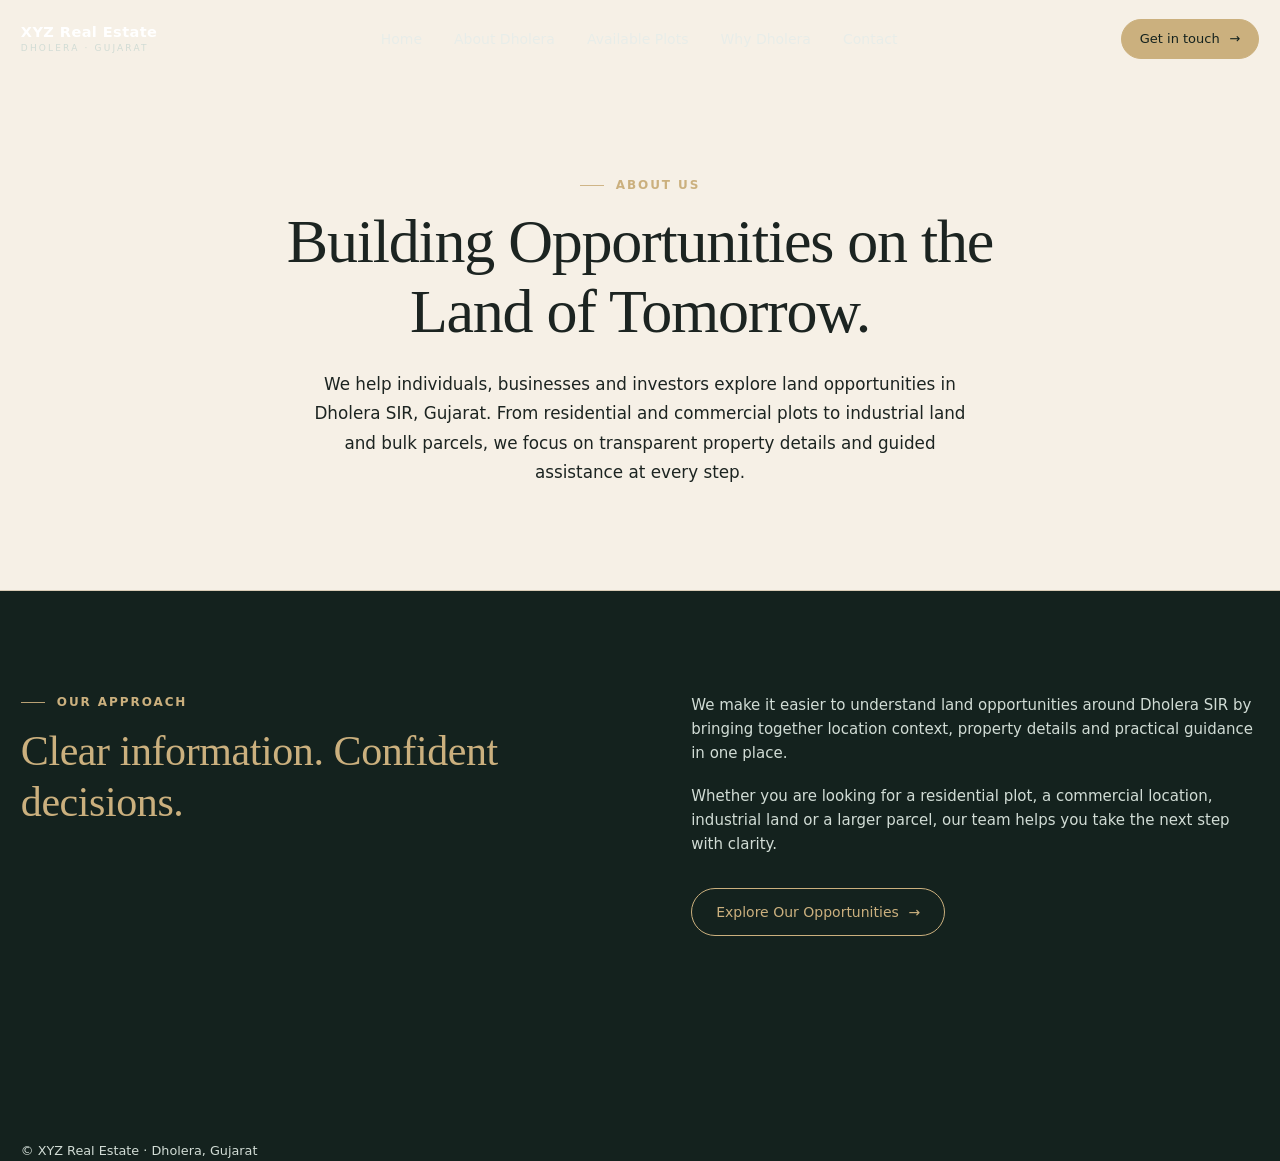
<file: about.html>
<!doctype html>
<html lang="en">

<head>
  <meta charset="utf-8" />
  <meta name="viewport" content="width=device-width, initial-scale=1" />
  <meta name="description"
    content="Learn about XYZ Real Estate and our approach to transparent land opportunities in Dholera SIR, Gujarat." />
  <title>About Us — XYZ Real Estate</title>
  <link rel="stylesheet" href="style.css" />
</head>

<body>
  <header class="site-header" id="siteHeader">
    <div class="container header-inner">
      <a class="brand" href="index.html#home" aria-label="XYZ Real Estate home">
        <span class="brand__text">
          <span class="brand__name">XYZ Real Estate</span>
          <span class="brand__tag">Dholera · Gujarat</span>
        </span>
      </a>

      <nav class="primary-nav" aria-label="Primary">
        <ul class="primary-nav__list">
          <li><a class="nav-link" href="index.html#home">Home</a></li>
          <li><a class="nav-link" href="about.html" aria-current="page">About Dholera</a></li>
          <li><a class="nav-link" href="index.html#expertise">Available Plots</a></li>
          <li><a class="nav-link" href="index.html#why-invest">Why Dholera</a></li>
          <li><a class="nav-link" href="index.html#contact">Contact</a></li>
        </ul>
      </nav>

      <div class="header-actions">
        <a class="btn btn--gold btn--sm" href="index.html#contact">
          <span>Get in touch</span>
          <span aria-hidden="true">→</span>
        </a>
      </div>
    </div>
  </header>

  <main id="main">
    <section class="section section--ivory about about-page-hero" aria-labelledby="aboutTitle">
      <div class="container about__container">
        <div class="about__content">
          <p class="eyebrow">About Us</p>
          <h1 class="display about__title" id="aboutTitle">Building Opportunities on the Land of Tomorrow.</h1>
          <p class="about__text">
            We help individuals, businesses and investors explore land opportunities in Dholera SIR, Gujarat. From
            residential and commercial plots to industrial land and bulk parcels, we focus on transparent property
            details and guided assistance at every step.
          </p>
        </div>
      </div>
    </section>

    <section class="section section--navy about-page-details" aria-labelledby="approachTitle">
      <div class="container about-page-details__grid">
        <div>
          <p class="eyebrow">Our Approach</p>
          <h2 class="display" id="approachTitle">Clear information. Confident decisions.</h2>
        </div>
        <div class="about-page-details__copy">
          <p>
            We make it easier to understand land opportunities around Dholera SIR by bringing together location
            context, property details and practical guidance in one place.
          </p>
          <p>
            Whether you are looking for a residential plot, a commercial location, industrial land or a larger parcel,
            our team helps you take the next step with clarity.
          </p>
          <a class="btn btn--ghost" href="index.html#expertise">
            <span>Explore Our Opportunities</span>
            <span aria-hidden="true">→</span>
          </a>
        </div>
      </div>
    </section>
  </main>

  <footer class="site-footer about-page-footer">
    <div class="container">
      <p>© XYZ Real Estate · Dholera, Gujarat</p>
    </div>
  </footer>
</body>

</html>
</file>
<file: style.css>
/* ============================================================
   XYZ REAL ESTATE — DHOLERA
   style.css
   Design system: deep navy · champagne gold · warm ivory
   Type: Manrope (body/UI) + Cormorant Garamond (display)
   ============================================================ */

/* ---------- 1. TOKENS & DESIGN SYSTEM ---------- */
:root {
  /* Global Color System */
  --c-dark-bg: #14221E;
  /* Deep forest slate green (Hero, Story, Dark sections) */
  --c-light-bg: #F6F0E6;
  /* Warm soft cream/beige (Contact, Stat Cards, Light sections) */
  --c-gold: #CBB07E;
  /* Warm muted sand gold (Accent Gold / Primary CTA) */
  --c-gold-soft: #DAC296;
  /* Slightly lighter gold for hover/accents */
  --c-gold-deep: #B3955F;
  /* Deeper tone for active borders */

  --c-white: #FFFFFF;
  /* White text on dark sections */
  --c-text-dark-sec: #D1DCD5;
  /* Soft secondary text on dark sections */
  --c-text-light: #1C2421;
  /* Dark text on light sections */
  --c-muted: #8E8A83;
  /* Muted/Placeholder text */
  --c-border: #D8CBB6;
  /* Borders & Underlines */
  --c-nav-link: #E8EDE9;
  /* Navbar links */
  --c-error: #B4543A;

  /* Aliases for section utilities & legacy classes */
  --c-navy-950: #14221E;
  --c-navy-900: #14221E;
  --c-navy-800: #182B26;
  --c-navy-700: #203630;
  --c-ivory: #F6F0E6;
  --c-ivory-soft: #F6F0E6;
  --c-stone: #EFE9DE;
  --c-card: #F6F0E6;
  --c-ink: #1C2421;
  --c-muted-light: #D1DCD5;

  /* Hairlines & borders */
  --hairline: #D8CBB6;
  --hairline-soft: rgba(216, 203, 182, 0.6);
  --hairline-light: rgba(209, 220, 213, 0.25);

  /* Typography Setup */
  --font-body: "Inter", "Plus Jakarta Sans", system-ui, -apple-system, sans-serif;
  --font-display: "Cormorant Garamond", "Playfair Display", Georgia, serif;

  /* Geometry */
  --header-h: 78px;
  --header-h-scrolled: 62px;
  --radius: 9999px;
  --radius-card: 12px;
  --shadow-card: 0 20px 40px -20px rgba(20, 34, 30, 0.12);
  --ease-out: cubic-bezier(0.22, 0.61, 0.21, 1);

  /* Motion */
  --dur: 0.6s;
}

/* ---------- 2. RESET / BASE ---------- */
*,
*::before,
*::after {
  box-sizing: border-box;
  margin: 0;
  padding: 0;
}

html {
  scroll-behavior: smooth;
  scroll-padding-top: calc(var(--header-h) + 18px);
  -webkit-text-size-adjust: 100%;
}

body {
  font-family: var(--font-body);
  font-size: 15px;
  line-height: 1.6;
  font-weight: 400;
  color: var(--c-text-light);
  background: var(--c-light-bg);
  overflow-x: clip;
  -webkit-font-smoothing: antialiased;
}

img {
  max-width: 100%;
  display: block;
}

ul,
ol {
  list-style: none;
}

a {
  color: inherit;
  text-decoration: none;
}

button {
  font: inherit;
  color: inherit;
  background: none;
  border: 0;
  cursor: pointer;
}

input,
select,
textarea {
  font: inherit;
  color: inherit;
}

::selection {
  background: var(--c-gold);
  color: var(--c-navy-950);
}

:focus-visible {
  outline: 2px solid var(--c-gold);
  outline-offset: 3px;
  border-radius: 2px;
}

/* slim, on-brand scrollbar (WebKit) */
::-webkit-scrollbar {
  width: 10px;
}

::-webkit-scrollbar-track {
  background: var(--c-navy-950);
}

::-webkit-scrollbar-thumb {
  background: #2A3A55;
  border-radius: 5px;
}

::-webkit-scrollbar-thumb:hover {
  background: var(--c-gold-deep);
}

/* ---------- 3. UTILITIES ---------- */
.container {
  width: min(100% - 2.6rem, 1280px);
  max-width: 1280px;
  margin-inline: auto;
}

@media (min-width: 1440px) {
  .container {
    width: min(100% - 3rem, 1280px);
    max-width: 1280px;
  }
}

.section {
  padding-block: clamp(4.5rem, 8vw, 7rem);
}

.section--ivory,
.section--ivorysoft,
.section--stone {
  background: var(--c-light-bg);
  color: var(--c-text-light);
  border-bottom: 1px solid var(--c-border);
}

.section--navy {
  background: var(--c-dark-bg);
  color: var(--c-white);
}

.display {
  font-family: var(--font-display);
  font-weight: 500;
  font-size: clamp(36px, 4vw, 42px);
  line-height: 1.2;
  letter-spacing: -0.01em;
  color: var(--c-text-light);
}

.section--navy .display,
/* .why .display */
.slider-section .display,
.site-footer .display {
  color: var(--c-gold);
}

.eyebrow {
  font-family: var(--font-body);
  font-size: 12px;
  font-weight: 600;
  letter-spacing: 0.16em;
  text-transform: uppercase;
  color: var(--c-gold);
  margin-bottom: 0.85rem;
}

.eyebrow::before {
  content: "";
  display: inline-block;
  width: 24px;
  height: 1px;
  background: var(--c-gold);
  vertical-align: middle;
  margin-right: 0.75rem;
  opacity: 0.9;
}

.eyebrow--light {
  color: var(--c-gold);
}

.icon {
  width: 18px;
  height: 18px;
  fill: none;
  stroke: currentColor;
  stroke-width: 1.6;
  stroke-linecap: round;
  stroke-linejoin: round;
  flex: none;
}

.skip-link {
  position: absolute;
  left: 1rem;
  top: -4rem;
  z-index: 200;
  background: var(--c-navy-900);
  color: var(--c-ivory);
  padding: 0.7rem 1.2rem;
  font-size: 13px;
  font-weight: 700;
  border: 1px solid var(--c-gold);
  transition: top 0.3s ease;
}

.skip-link:focus {
  top: 0.8rem;
}

/* ---------- 4. BUTTONS (PILL LUXURY SYSTEM) ---------- */
.btn {
  display: inline-flex;
  align-items: center;
  justify-content: center;
  gap: 0.6rem;
  min-height: 44px;
  padding: 12px 24px;
  font-family: var(--font-body);
  font-size: 14px;
  font-weight: 500;
  letter-spacing: normal;
  text-transform: none;
  border-radius: 9999px;
  border: 1px solid transparent;
  transition: transform 0.25s var(--ease-out), background 0.25s ease, color 0.25s ease, border-color 0.25s ease, box-shadow 0.25s ease, gap 0.25s ease;
  white-space: nowrap;
  text-decoration: none;
  cursor: pointer;
}

.btn:active {
  transform: translateY(1px) scale(0.99);
}

.btn .icon {
  width: 15px;
  height: 15px;
  transition: transform 0.25s var(--ease-out);
  color: inherit;
}

.btn:hover .icon {
  transform: translateX(3px);
}

/* Filled Gold/Tan Pill (Primary Filled Buttons) */
.btn--gold {
  background: #CBB07E;
  color: #14221E;
  border: 1px solid #CBB07E;
  border-radius: 9999px;
  font-family: var(--font-body);
  font-size: 14px;
  font-weight: 500;
  padding: 12px 24px;
}

.btn--gold:hover {
  background: #DAC296;
  border-color: #DAC296;
  color: #14221E;
  transform: translateY(-2px);
  box-shadow: 0 10px 24px -8px rgba(203, 176, 126, 0.45);
  gap: 0.85rem;
}

/* Outlined Pill on Dark (Secondary Outline Buttons: gold text with gold border) */
.btn--ghost {
  border: 1px solid var(--c-gold);
  border-color: var(--c-gold);
  color: var(--c-gold);
  background: transparent;
  border-radius: 9999px;
  font-family: var(--font-body);
  font-size: 14px;
  font-weight: 500;
  padding: 12px 24px;
}

.btn--ghost .icon {
  color: var(--c-gold);
}

.btn--ghost:hover {
  border-color: var(--c-gold);
  color: var(--c-dark-bg);
  background: var(--c-gold);
  transform: translateY(-2px);
  gap: 0.85rem;
}

.btn--ghost:hover .icon {
  color: var(--c-dark-bg);
}

/* Outlined Pill on Light (dark text with dark border) */
.btn--outline-navy {
  border: 1px solid var(--c-text-light);
  border-color: var(--c-text-light);
  color: var(--c-text-light);
  background: transparent;
  border-radius: 9999px;
  font-family: var(--font-body);
  font-size: 14px;
  font-weight: 500;
  padding: 12px 24px;
}

.btn--outline-navy .icon {
  color: var(--c-text-light);
}

.btn--outline-navy:hover {
  background: var(--c-text-light);
  color: #FFFFFF;
  border-color: var(--c-text-light);
  transform: translateY(-2px);
  gap: 0.85rem;
}

.btn--outline-navy:hover .icon {
  color: #FFFFFF;
}

/* Strict Matching: Any outline button's border strictly matches its text color */
.btn--ghost,
.btn--outline-navy,
.btn[class*="--outline"],
.btn[class*="--ghost"] {
  border-color: currentColor;
}

.btn--navy {
  background: #14221E;
  color: #FFFFFF;
  border: 1px solid #14221E;
  border-radius: 9999px;
  font-family: var(--font-body);
  font-size: 14px;
  font-weight: 500;
  padding: 12px 24px;
}

.btn--navy:hover {
  background: #1C2421;
  color: #FFFFFF;
  border-color: #1C2421;
  transform: translateY(-2px);
  box-shadow: 0 10px 24px -8px rgba(20, 34, 30, 0.4);
  gap: 0.85rem;
}

.btn--sm {
  min-height: 40px;
  padding: 9px 18px;
  font-size: 13px;
}

@media (max-width: 399px) {
  .brand__text {
    display: none;
  }

  .brand {
    gap: 0;
  }
}

.link-arrow {
  display: inline-flex;
  align-items: center;
  gap: 0.5rem;
  font-family: var(--font-body);
  font-size: 13.5px;
  font-weight: 500;
  letter-spacing: normal;
  text-transform: none;
  color: #1C2421;
  padding: 8px 18px;
  min-height: 38px;
  border-radius: 9999px;
  border: 1px solid #D8CBB6;
  background: transparent;
  transition: all 0.25s var(--ease-out);
  cursor: pointer;
}

.link-arrow .icon {
  width: 14px;
  height: 14px;
  transition: transform 0.25s var(--ease-out);
  color: inherit;
}

.link-arrow:hover {
  background: #1C2421;
  color: #FFFFFF;
  border-color: #1C2421;
  transform: translateY(-2px);
  gap: 0.75rem;
}

.link-arrow:hover .icon {
  transform: translateX(3px);
  color: #FFFFFF;
}

/* ---------- 5. HEADER ---------- */
.site-header {
  position: fixed;
  inset: 0 0 auto 0;
  z-index: 100;
  transition: background 0.4s ease, box-shadow 0.4s ease, border-color 0.4s ease;
  border-bottom: 1px solid transparent;
}

.site-header.is-scrolled {
  background: rgba(20, 34, 30, 0.96);
  -webkit-backdrop-filter: blur(10px);
  backdrop-filter: blur(10px);
  border-bottom-color: rgba(216, 203, 182, 0.25);
  box-shadow: 0 14px 34px -22px rgba(0, 0, 0, 0.65);
}

.header-inner {
  display: flex;
  align-items: center;
  justify-content: space-between;
  gap: 1.2rem;
  height: var(--header-h);
  transition: height 0.35s ease;
}

.site-header.is-scrolled .header-inner {
  height: var(--header-h-scrolled);
}

/* brand */
.brand {
  display: inline-flex;
  align-items: center;
  gap: 0.7rem;
}

.brand__text {
  display: flex;
  flex-direction: column;
  line-height: 1.15;
}

.brand__name {
  font-family: var(--font-body);
  font-size: 14.5px;
  font-weight: 600;
  letter-spacing: 0.03em;
  color: #FFFFFF;
}

.brand__tag {
  font-family: var(--font-body);
  font-size: 9px;
  font-weight: 500;
  letter-spacing: 0.24em;
  text-transform: uppercase;
  color: var(--c-text-dark-sec);
  margin-top: 2px;
}

/* desktop nav */
.primary-nav {
  display: none;
}

@media (min-width: 1024px) {
  .primary-nav {
    display: block;
  }
}

.primary-nav__list {
  display: flex;
  align-items: center;
  gap: 2rem;
}

.nav-link {
  position: relative;
  font-family: var(--font-body);
  font-size: 14px;
  font-weight: 400;
  letter-spacing: normal;
  color: var(--c-nav-link);
  padding: 0.5rem 0;
  transition: color 0.25s ease;
}

.nav-link::after {
  content: "";
  position: absolute;
  left: 0;
  right: 0;
  bottom: 0;
  height: 1px;
  background: var(--c-gold);
  transform: scaleX(0);
  transform-origin: left;
  transition: transform 0.35s var(--ease-out);
}

.nav-link:hover {
  color: var(--c-gold);
}

.nav-link:hover::after {
  transform: scaleX(1);
}

/* ---------- NAVIGATION DROPDOWN (MORE SUBMENU) ---------- */
.nav-item--dropdown {
  position: relative;
}

.nav-link--dropdown {
  display: inline-flex;
  align-items: center;
  gap: 0.38rem;
  background: transparent;
  border: none;
  cursor: pointer;
  padding: 0.5rem 0;
  font-family: var(--font-body);
  font-size: 14px;
  font-weight: 400;
  letter-spacing: normal;
  color: var(--c-nav-link);
  transition: color 0.25s ease;
}

.nav-link--dropdown:hover,
.nav-item--dropdown.is-open .nav-link--dropdown {
  color: var(--c-gold);
}

.dropdown-chevron {
  transition: transform 0.28s cubic-bezier(0.25, 1, 0.5, 1);
  color: currentColor;
}

.nav-item--dropdown.is-open .dropdown-chevron {
  transform: rotate(180deg);
}

/* Dropdown Menu Floating Card */
.nav-dropdown {
  position: absolute;
  top: calc(100% + 14px);
  left: 50%;
  transform: translateX(-50%) translateY(8px) scale(0.97);
  width: 290px;
  background: rgba(20, 34, 30, 0.96);
  backdrop-filter: blur(24px);
  -webkit-backdrop-filter: blur(24px);
  border: 1px solid rgba(216, 203, 182, 0.24);
  border-radius: 14px;
  padding: 0.55rem;
  box-shadow: 0 20px 45px -12px rgba(0, 0, 0, 0.5), 0 0 0 1px rgba(203, 176, 126, 0.12);
  opacity: 0;
  visibility: hidden;
  pointer-events: none;
  transition: opacity 0.24s ease, transform 0.26s cubic-bezier(0.22, 0.61, 0.21, 1), visibility 0.24s;
  z-index: 100;
}

/* Little pointer arrow / notch */
.nav-dropdown::before {
  content: "";
  position: absolute;
  top: -6px;
  left: 50%;
  transform: translateX(-50%) rotate(45deg);
  width: 11px;
  height: 11px;
  background: rgba(20, 34, 30, 0.96);
  border-top: 1px solid rgba(216, 203, 182, 0.24);
  border-left: 1px solid rgba(216, 203, 182, 0.24);
}

.nav-item--dropdown.is-open .nav-dropdown {
  opacity: 1;
  visibility: visible;
  pointer-events: auto;
  transform: translateX(-50%) translateY(0) scale(1);
}

.nav-dropdown__list {
  display: flex;
  flex-direction: column;
  gap: 0.2rem;
  margin: 0;
  padding: 0;
  list-style: none;
}

.nav-dropdown__link {
  display: flex;
  align-items: center;
  gap: 0.85rem;
  padding: 0.7rem 0.85rem;
  border-radius: 10px;
  text-decoration: none;
  transition: background-color 0.2s ease, transform 0.18s ease;
}

.nav-dropdown__icon {
  display: grid;
  place-items: center;
  width: 34px;
  height: 34px;
  min-width: 34px;
  border-radius: 8px;
  background: rgba(203, 176, 126, 0.1);
  border: 1px solid rgba(203, 176, 126, 0.22);
  color: var(--c-gold);
  transition: background-color 0.2s ease, color 0.2s ease, border-color 0.2s ease;
}

.nav-dropdown__text {
  display: flex;
  flex-direction: column;
  line-height: 1.25;
}

.nav-dropdown__title {
  font-family: var(--font-body);
  font-size: 13.5px;
  font-weight: 600;
  color: #FFFFFF;
  transition: color 0.2s ease;
}

.nav-dropdown__sub {
  font-family: var(--font-body);
  font-size: 11px;
  color: var(--c-text-dark-sec);
  margin-top: 2px;
}

.nav-dropdown__link:hover {
  background: rgba(203, 176, 126, 0.12);
}

.nav-dropdown__link:hover .nav-dropdown__title {
  color: var(--c-gold);
}

.nav-dropdown__link:hover .nav-dropdown__icon {
  background: var(--c-gold);
  border-color: var(--c-gold);
  color: var(--c-dark-bg);
}

.header-actions {
  display: flex;
  align-items: center;
  gap: 0.7rem;
}

@media (max-width: 559px) {
  .header-actions .btn {
    min-height: 38px;
    padding: 7px 16px;
    font-size: 13px;
    gap: 0.45rem;
  }
}

@media (max-width: 379px) {
  .header-actions .btn {
    padding: 6px 12px;
    font-size: 12px;
    gap: 0.35rem;
  }
}

/* hamburger */
.menu-toggle {
  position: relative;
  display: grid;
  place-items: center;
  width: 46px;
  height: 46px;
  color: var(--c-ivory);
  border-radius: 2px;
}

.menu-toggle .icon {
  position: absolute;
  transition: opacity 0.3s ease, transform 0.35s var(--ease-out);
}

.menu-toggle .icon-close {
  opacity: 0;
  transform: rotate(-90deg);
}

.site-header.is-open .menu-toggle .icon-menu {
  opacity: 0;
  transform: rotate(90deg);
}

.site-header.is-open .menu-toggle .icon-close {
  opacity: 1;
  transform: rotate(0);
}

@media (min-width: 1024px) {
  .menu-toggle {
    display: none;
  }
}

/* mobile menu */
.mobile-menu {
  position: fixed;
  inset: 0;
  z-index: 90;
  background: var(--c-dark-bg);
  display: flex;
  flex-direction: column;
  justify-content: flex-end;
  padding: calc(var(--header-h) + 2rem) 1.6rem calc(2rem + env(safe-area-inset-bottom));
  transform: translateY(-102%);
  visibility: hidden;
  transition: transform 0.55s var(--ease-out), visibility 0s linear 0.55s;
}

.site-header.is-open+.mobile-menu,
.site-header.is-open .mobile-menu {
  transform: translateY(0);
  visibility: visible;
  transition: transform 0.55s var(--ease-out);
}

/* mobile-menu lives inside header — keep it overlaying the page */
.site-header {
  position: fixed;
}

.mobile-menu {
  position: absolute;
  top: 100%;
  left: 0;
  right: 0;
  bottom: auto;
  height: calc(100vh - var(--header-h));
  height: calc(100dvh - var(--header-h));
  background: var(--c-dark-bg);
}

.mobile-menu__list {
  display: flex;
  flex-direction: column;
}

.mobile-menu__link {
  display: flex;
  align-items: center;
  justify-content: space-between;
  font-family: var(--font-display);
  font-size: clamp(1.7rem, 7vw, 2.2rem);
  font-weight: 500;
  color: #FFFFFF;
  padding: 0.95rem 0;
  border-bottom: 1px solid rgba(216, 203, 182, 0.25);
  opacity: 0;
  transform: translateY(14px);
  transition: opacity 0.4s ease, transform 0.45s var(--ease-out), color 0.25s ease;
}

.mobile-menu__link::after {
  content: "→";
  font-family: var(--font-body);
  font-size: 1rem;
  color: var(--c-gold);
  opacity: 0;
  transition: opacity 0.25s ease;
}

.site-header.is-open .mobile-menu__link {
  opacity: 1;
  transform: translateY(0);
}

.site-header.is-open .mobile-menu__list li:nth-child(1) .mobile-menu__link {
  transition-delay: 0.12s;
}

.site-header.is-open .mobile-menu__list li:nth-child(2) .mobile-menu__link {
  transition-delay: 0.18s;
}

.site-header.is-open .mobile-menu__list li:nth-child(3) .mobile-menu__link {
  transition-delay: 0.24s;
}

.site-header.is-open .mobile-menu__list li:nth-child(4) .mobile-menu__link {
  transition-delay: 0.30s;
}

.site-header.is-open .mobile-menu__list li:nth-child(5) .mobile-menu__link {
  transition-delay: 0.36s;
}

.mobile-menu__link:active {
  color: var(--c-gold);
}

.mobile-menu__sub-toggle {
  width: 100%;
  cursor: pointer;
  background: transparent;
  border: none;
  text-align: left;
}

.mobile-menu__sub-toggle::after {
  display: none !important;
}

.mobile-chevron {
  transition: transform 0.3s ease;
  color: var(--c-gold);
}

.mobile-menu__item--has-sub.is-open .mobile-chevron {
  transform: rotate(180deg);
}

.mobile-submenu {
  display: grid;
  grid-template-rows: 0fr;
  transition: grid-template-rows 0.32s cubic-bezier(0.25, 1, 0.5, 1);
  overflow: hidden;
}

.mobile-menu__item--has-sub.is-open .mobile-submenu {
  grid-template-rows: 1fr;
}

.mobile-submenu__list {
  overflow: hidden;
  display: flex;
  flex-direction: column;
  padding: 0.6rem 0 0.8rem 1rem;
  gap: 0.85rem;
}

.mobile-submenu__link {
  font-family: var(--font-body);
  font-size: 1.15rem;
  font-weight: 500;
  color: var(--c-text-dark-sec);
  transition: color 0.2s ease;
}

.mobile-submenu__link:hover {
  color: var(--c-gold);
}

.mobile-menu__foot {
  margin-top: auto;
  padding-top: 2rem;
  display: flex;
  flex-direction: column;
  gap: 1.1rem;
}

.mobile-menu__foot .btn {
  width: 100%;
}

.mobile-menu__contact {
  display: flex;
  flex-wrap: wrap;
  gap: 0.6rem 1.6rem;
}

.mobile-menu__contact a {
  display: inline-flex;
  align-items: center;
  gap: 0.5rem;
  font-family: var(--font-body);
  font-size: 13.5px;
  font-weight: 500;
  color: var(--c-text-dark-sec);
  padding: 0.5rem 0;
  min-height: 44px;
}

.mobile-menu__contact a:hover {
  color: var(--c-gold);
}

@media (min-width: 1024px) {
  .mobile-menu {
    display: none;
  }
}

body.menu-open {
  overflow: hidden;
}

/* ---------- 6. HERO ---------- */
.hero {
  position: relative;
  min-height: 620px;
  min-height: max(620px, 100svh);
  display: flex;
  flex-direction: column;
  justify-content: flex-end;
  color: #FFFFFF;
  background: var(--c-dark-bg);
  overflow: clip;
}

.hero__media {
  position: absolute;
  inset: 0;
  z-index: 0;
  overflow: hidden;
  transform: scale(1.07);
  will-change: transform;
}

.hero__slide {
  position: absolute;
  inset: 0;
  opacity: 0;
  visibility: hidden;
  transform: scale(1.05);
  transition: opacity 1.1s cubic-bezier(0.4, 0, 0.2, 1), transform 3.6s cubic-bezier(0.25, 1, 0.5, 1), visibility 1.1s;
  z-index: 0;
  will-change: opacity, transform;
}

.hero__slide.is-active {
  opacity: 1;
  visibility: visible;
  transform: scale(1);
  z-index: 1;
}

.hero__slide .hero__img {
  width: 100%;
  height: 100%;
  object-fit: cover;
  object-position: 50% 42%;
  display: block;
}

.hero__overlay {
  position: absolute;
  inset: 0;
  z-index: 2;
  pointer-events: none;
  background:
    linear-gradient(to top,
      rgba(20, 34, 30, 0.82) 0%,
      rgba(20, 34, 30, 0.38) 35%,
      rgba(20, 34, 30, 0.10) 50%,
      rgba(20, 34, 30, 0.32) 85%),
    linear-gradient(100deg,
      rgba(20, 34, 30, 0.75) 0%,
      rgba(20, 34, 30, 0.48) 45%,
      rgba(20, 34, 30, 0.20) 60%,
      rgba(20, 34, 30, 0.12) 80%);
}

.hero__inner {
  position: relative;
  z-index: 2;
  display: flex;
  flex-direction: column;
  align-items: flex-start;
  padding-top: calc(var(--header-h) + 5vh);
  padding-bottom: clamp(5.5rem, 12vh, 7.5rem);
}

.hero .hero__title,
.hero__title {
  font-family: var(--font-display);
  font-weight: 500;
  font-size: clamp(48px, 6vw, 76px);
  line-height: 1.1;
  letter-spacing: -0.015em;
  color: #FFFFFF;
}

.hero__title .split-line--accent {
  font-style: italic;
  color: var(--c-gold);
}

.hero__lede {
  margin-top: 1.4rem;
  max-width: 35rem;
  font-family: var(--font-body);
  font-size: 16px;
  font-weight: 400;
  line-height: 1.6;
  color: var(--c-text-dark-sec);
}

.hero__ctas {
  margin-top: 2.1rem;
  display: flex;
  flex-wrap: wrap;
  gap: 0.9rem;
}

.hero__ctas .btn {
  flex: 0 1 auto;
}

@media (max-width: 430px) {
  .hero__ctas {
    flex-direction: column;
    align-items: stretch;
  }

  .hero__ctas .btn {
    width: 100%;
  }
}

.hero__index {
  margin-top: clamp(2.2rem, 6vh, 3.4rem);
  padding-top: 1.3rem;
  border-top: 1px solid rgba(216, 203, 182, 0.25);
  display: flex;
  flex-wrap: wrap;
  gap: 0.7rem 2.2rem;
  width: 100%;
}

.hero__index-link {
  font-family: var(--font-body);
  font-size: 12px;
  font-weight: 500;
  letter-spacing: 0.12em;
  text-transform: uppercase;
  color: var(--c-text-dark-sec);
  padding: 0.55rem 0;
  min-height: 44px;
  display: inline-flex;
  align-items: center;
  transition: color 0.25s ease;
}

.hero__index-num {
  font-family: var(--font-display);
  font-style: italic;
  font-size: 14px;
  letter-spacing: 0.05em;
  color: var(--c-gold);
  margin-right: 0.55rem;
}

.hero__index-link:hover {
  color: #FFFFFF;
}

.hero__foot {
  position: absolute;
  z-index: 2;
  left: 0;
  right: 0;
  bottom: calc(1.2rem + env(safe-area-inset-bottom));
  display: flex;
  align-items: flex-end;
  justify-content: space-between;
  gap: 1rem;
}

.scroll-cue {
  display: flex;
  flex-direction: column;
  align-items: center;
  gap: 0.6rem;
}

.scroll-cue__label {
  font-size: 9.5px;
  font-weight: 700;
  letter-spacing: 0.34em;
  text-transform: uppercase;
  color: rgba(247, 243, 234, 0.55);
}

.scroll-cue__line {
  position: relative;
  width: 1px;
  height: 46px;
  background: rgba(247, 243, 234, 0.22);
  overflow: hidden;
}

.scroll-cue__dot {
  position: absolute;
  left: -1px;
  top: 0;
  width: 3px;
  height: 12px;
  background: var(--c-gold);
  animation: cueDrop 2.3s var(--ease-out) infinite;
}

@keyframes cueDrop {
  0% {
    transform: translateY(-14px);
    opacity: 0;
  }

  30% {
    opacity: 1;
  }

  100% {
    transform: translateY(50px);
    opacity: 0;
  }
}

/* ---------- 7. LINE-MASK SPLIT (hero headline) ---------- */
.split-line {
  display: block;
  overflow: hidden;
  padding-bottom: 0.12em;
  margin-bottom: -0.12em;
}

.js .split-line .s-w {
  display: inline-block;
  overflow: hidden;
  vertical-align: bottom;
}

.js .split-line .s-i {
  display: inline-block;
  transform: translateY(118%);
  transition: transform 0.95s var(--ease-out);
  transition-delay: calc(var(--i, 0) * 50ms + var(--line, 0) * 120ms);
}

.js .hero__title.is-in .s-i {
  transform: translateY(0);
}

/* ---------- 8. TICKER ---------- */
.ticker {
  background: var(--c-light-bg);
  border-top: 1px solid var(--c-border);
  border-bottom: 1px solid var(--c-border);
  overflow: hidden;
  padding: 0.85rem 0;
}

.ticker__track {
  display: flex;
  width: max-content;
  animation: tickerMove 38s linear infinite;
}

.ticker:hover .ticker__track {
  animation-play-state: paused;
}

.ticker__group {
  display: flex;
  align-items: center;
  gap: 2.6rem;
  padding-right: 2.6rem;
}

.ticker__item {
  font-family: var(--font-body);
  font-size: 11.5px;
  font-weight: 600;
  letter-spacing: 0.22em;
  text-transform: uppercase;
  color: var(--c-text-light);
  white-space: nowrap;
}

.ticker__dot {
  color: var(--c-gold);
  font-size: 7px;
}

@keyframes tickerMove {
  to {
    transform: translateX(-50%);
  }
}

/* ---------- 9. SECTION HEADS ---------- */
.section-head {
  display: grid;
  gap: 1.2rem;
  margin-bottom: clamp(2.6rem, 6vw, 4rem);
}

@media (min-width: 900px) {
  .section-head {
    grid-template-columns: 1.2fr 0.8fr;
    align-items: end;
    gap: 3rem;
  }

  .section-head__intro {
    justify-self: end;
  }
}

.section-head__intro {
  max-width: 33rem;
  font-family: var(--font-body);
  font-size: 15px;
  line-height: 1.6;
  color: var(--c-text-light);
}

.section--navy .section-head__intro,
.section--navy-why-removed {
  color: var(--c-text-dark-sec);
}

/* ---------- 9B. WHAT SETS US APART (12 PILLARS) ---------- */
.about {
  position: relative;
  background-color: var(--c-light-bg);
  padding-top: clamp(4.5rem, 8vw, 7.5rem);
  padding-bottom: clamp(4.5rem, 8vw, 7.5rem);
}

.about__container {
  display: grid;
  grid-template-columns: minmax(0, 1fr);
  justify-items: center;
}

.about__content {
  max-width: 760px;
  text-align: center;
}

.about__content .eyebrow {
  margin-bottom: 0.75rem;
}

.about__title {
  max-width: 720px;
  margin: 0 auto;
  font-family: var(--font-display);
  font-size: clamp(36px, 5vw, 62px);
  font-weight: 500;
  line-height: 1.12;
  letter-spacing: -0.02em;
  color: var(--c-text-light);
}

.about__text {
  max-width: 680px;
  margin: 1.5rem auto 0;
  color: var(--c-text-light);
  font-size: 1.05rem;
  line-height: 1.75;
}

.about__link {
  display: inline-flex;
  align-items: center;
  gap: 0.75rem;
  margin-top: 2rem;
  color: var(--c-text-light);
  font-family: var(--font-body);
  font-size: 0.82rem;
  font-weight: 700;
  letter-spacing: 0.12em;
  text-transform: uppercase;
  transition: color 180ms ease, gap 180ms ease;
}

.about__link:hover {
  gap: 1rem;
  color: var(--c-accent);
}

.about > .about__container > .apart__grid {
  display: none;
}

.about-page-hero {
  min-height: 58vh;
  display: grid;
  place-items: center;
  padding-top: clamp(8rem, 14vw, 11rem);
}

.about-page-details {
  padding-top: clamp(4.5rem, 8vw, 7rem);
  padding-bottom: clamp(4.5rem, 8vw, 7rem);
}

.about-page-details__grid {
  display: grid;
  grid-template-columns: repeat(2, minmax(0, 1fr));
  gap: clamp(2.5rem, 8vw, 8rem);
  align-items: start;
}

.about-page-details h2 {
  max-width: 34rem;
  color: var(--c-white);
}

.about-page-details__copy {
  max-width: 36rem;
  color: var(--c-text-dark-sec);
}

.about-page-details__copy p + p {
  margin-top: 1.15rem;
}

.about-page-details__copy .btn {
  margin-top: 2rem;
}

.about-page-footer {
  padding-top: 1.5rem;
  padding-bottom: 1.5rem;
}

.about-page-footer p {
  color: var(--c-text-dark-sec);
  font-size: 0.8rem;
}

@media (max-width: 760px) {
  .about-page-details__grid {
    grid-template-columns: 1fr;
  }
}

.apart {
  position: relative;
  background-color: var(--c-light-bg);
  padding-top: clamp(4.2rem, 7.5vw, 6.8rem);
  padding-bottom: clamp(4.2rem, 7.5vw, 6.8rem);
}

.apart__head {
  text-align: center;
  max-width: 44rem;
  margin: 0 auto clamp(2.8rem, 5vw, 4rem);
}

.apart__head .eyebrow {
  margin-bottom: 0.65rem;
}

.apart__title {
  font-family: var(--font-display);
  font-size: clamp(34px, 4.2vw, 46px);
  font-weight: 500;
  line-height: 1.2;
  letter-spacing: -0.01em;
  color: var(--c-text-light);
}

.apart__grid {
  display: grid;
  grid-template-columns: repeat(6, 1fr);
  gap: clamp(2rem, 3vw, 2.8rem) clamp(0.75rem, 1.4vw, 1.6rem);
  max-width: 1080px;
  margin: 0 auto;
}

.apart-item {
  display: flex;
  flex-direction: column;
  align-items: center;
  text-align: center;
}

/* Icon Box matching Clarity before commitment format (.value-item__icon) */
.apart-item__box {
  display: grid;
  place-items: center;
  width: 65px;
  height: 65px;
  margin: 0 auto 0.9rem;
  border: 1px solid var(--c-border);
  border-radius: 8px;
  background: #FFFFFF;
  background: var(--c-dark-bg);
  color: var(--c-gold);
  transition: background 0.3s ease, color 0.3s ease, border-color 0.3s ease, transform 0.25s ease;
  cursor: default;
}

.apart-item:hover .apart-item__box {

  color: var(--c-gold);
  border-color: var(--c-dark-bg);
  transform: translateY(-2px);
}

.apart-item__box .icon {
  width: 30px;
  height: 30px;
}

/* Font format matching .value-item__title */
.apart-item__label {
  font-family: var(--font-body);
  font-size: 14.5px;
  font-weight: 600;
  line-height: 1.35;
  color: var(--c-text-light);
  text-align: center;
  margin: 0;
  transition: color 0.2s ease;
}

.apart-item:hover .apart-item__label {
  color: var(--c-dark-bg);
}

@media (max-width: 1024px) {
  .apart__grid {
    grid-template-columns: repeat(4, 1fr);
    gap: 2.2rem 1.2rem;
  }
}

@media (max-width: 768px) {
  .apart__grid {
    grid-template-columns: repeat(3, 1fr);
    gap: 2rem 1rem;
  }
}

@media (max-width: 480px) {
  .apart__grid {
    grid-template-columns: repeat(2, 1fr);
    gap: 1.8rem 0.85rem;
  }

  .apart-item__label {
    font-size: 13.5px;
  }
}

/* ---------- 10. VALUE STRIP ---------- */
.value-grid {
  display: grid;
  gap: 2.2rem 2rem;
}

@media (min-width: 640px) {
  .value-grid {
    grid-template-columns: repeat(2, 1fr);
  }
}

@media (min-width: 1024px) {
  .value-grid {
    grid-template-columns: repeat(4, 1fr);
    gap: 2.4rem;
  }
}

.value-item {
  position: relative;
  padding-top: 1.5rem;
  border-top: 1px solid var(--c-border);
}

.value-item::before {
  content: "";
  position: absolute;
  top: -1px;
  left: 0;
  width: 34px;
  height: 2px;
  background: var(--c-gold);
}

.value-item__num {
  font-family: var(--font-display);
  font-style: italic;
  font-size: 16px;
  color: var(--c-gold);
}

.value-item__icon {
  display: grid;
  place-items: center;
  width: 52px;
  height: 52px;
  margin: 1rem 0 1.1rem;
  border: 1px solid var(--c-border);
  border-radius: 8px;
  background: #FFFFFF;
  color: var(--c-gold);
  transition: background 0.3s ease, color 0.3s ease, border-color 0.3s ease;
}

.value-item:hover .value-item__icon {
  background: var(--c-dark-bg);
  color: var(--c-gold);
  border-color: var(--c-dark-bg);
}

.value-item__icon .icon {
  width: 22px;
  height: 22px;
}

.value-item__title {
  font-family: var(--font-body);
  font-size: 16px;
  font-weight: 600;
  letter-spacing: normal;
  color: var(--c-text-light);
  margin-bottom: 0.5rem;
}

.value-item__text {
  font-family: var(--font-body);
  font-size: 14.5px;
  font-weight: 400;
  line-height: 1.6;
  color: var(--c-text-light);
}

/* ---------- 11. SLIDE-STYLE SHOWCASE SECTION ---------- */
.slider-section {
  background: var(--c-dark-bg);
  padding: clamp(4.5rem, 8vw, 7rem) 0;
  color: var(--c-white);
  position: relative;
  overflow: hidden;
}

.slider-showcase {
  position: relative;
}

.slider-showcase__grid {
  display: grid;
  grid-template-columns: 1fr;
  gap: 2.5rem;
  align-items: center;
}

@media (min-width: 960px) {
  .slider-showcase__grid {
    grid-template-columns: 1.08fr 0.92fr;
    gap: clamp(3rem, 6vw, 5.5rem);
    align-items: center;
  }
}

.slider-showcase__content-col {
  display: flex;
  flex-direction: column;
  justify-content: center;
}

.slider-showcase__slides-text {
  display: grid;
  grid-template-areas: "slide";
  align-items: start;
}

.slider-slide-text {
  grid-area: slide;
  opacity: 0;
  visibility: hidden;
  transform: translateY(14px);
  transition: opacity 0.45s var(--ease-out), transform 0.45s var(--ease-out), visibility 0.45s;
  pointer-events: none;
  display: flex;
  flex-direction: column;
}

.slider-slide-text.is-active {
  opacity: 1;
  visibility: visible;
  transform: translateY(0);
  pointer-events: auto;
}

.slider-slide__title {
  font-family: var(--font-display);
  font-size: clamp(30px, 3.2vw, 38px);
  font-weight: 500;
  line-height: 1.2;
  color: var(--c-gold);
  margin-top: 0.2rem;
  margin-bottom: 0.9rem;
}

.slider-slide__num {
  color: var(--c-gold);
}

.slider-slide__body {
  font-family: var(--font-body);
  font-size: 15px;
  font-weight: 400;
  line-height: 1.6;
  max-width: 32rem;
  color: var(--c-text-dark-sec);
  margin-bottom: 1.1rem;
}

.slider-slide__points {
  display: flex;
  flex-direction: column;
  gap: 0.55rem;
  margin-bottom: 1.8rem;
}

.slider-slide__points li {
  position: relative;
  padding-left: 1.4rem;
  font-family: var(--font-body);
  font-size: 14px;
  font-weight: 400;
  line-height: 1.6;
  color: var(--c-text-dark-sec);
}

.slider-slide__points li::before {
  content: "—";
  position: absolute;
  left: 0;
  color: var(--c-gold);
  font-weight: 700;
}

.slider-slide__cta-wrap {
  margin-top: 0.25rem;
}

.slider-slide__cta {
  display: inline-flex;
  align-items: center;
  gap: 0.6rem;
  padding: 12px 24px;
  border-radius: 9999px;
  border: 1px solid var(--c-gold);
  border-color: var(--c-gold);
  background: transparent;
  color: var(--c-gold);
  font-family: var(--font-body);
  font-size: 14px;
  font-weight: 500;
  letter-spacing: normal;
  text-decoration: none;
  transition: gap 0.3s var(--ease-out), color 0.25s ease, border-color 0.25s ease, background-color 0.25s ease;
}

.slider-slide__cta:hover {
  gap: 0.95rem;
  color: var(--c-dark-bg);
  border-color: var(--c-gold);
  background: var(--c-gold);
}

.slider-slide__cta .icon {
  width: 14px;
  height: 14px;
  color: inherit;
  transition: transform 0.25s ease;
}

.slider-slide__cta:hover .icon {
  color: var(--c-dark-bg);
  transform: translateX(3px);
}

/* Right column: media and nav */
.slider-showcase__media-col {
  display: flex;
  flex-direction: column;
}

.slider-showcase__media-wrap {
  position: relative;
  display: grid;
  grid-template-areas: "media";
  width: 100%;
  aspect-ratio: 1 / 1;
  border-radius: 12px;
  overflow: hidden;
  box-shadow: 0 24px 50px -15px rgba(0, 0, 0, 0.55);
  background: #0e1815;
  border: 1px solid rgba(216, 203, 182, 0.2);
}

@media (min-width: 960px) {
  .slider-showcase__media-wrap {
    height: 480px;
    max-height: 520px;
    aspect-ratio: 1 / 1;
  }
}

.slider-slide-media {
  grid-area: media;
  width: 100%;
  height: 100%;
  opacity: 0;
  visibility: hidden;
  transform: scale(1.04);
  transition: opacity 0.55s var(--ease-out), transform 0.55s var(--ease-out), visibility 0.55s;
  pointer-events: none;
}

.slider-slide-media.is-active {
  opacity: 1;
  visibility: visible;
  transform: scale(1);
  pointer-events: auto;
}

.slider-slide-media img {
  width: 100%;
  height: 100%;
  object-fit: cover;
  display: block;
}

/* Navigation controls at bottom right beneath image */
.slider-showcase__nav {
  display: flex;
  align-items: center;
  justify-content: flex-end;
  gap: 0.65rem;
  margin-top: 1.25rem;
}

.slider-nav-btn {
  width: 42px;
  height: 42px;
  border-radius: 9999px;
  border: 1px solid var(--c-gold);
  background: transparent;
  color: var(--c-gold);
  display: inline-flex;
  align-items: center;
  justify-content: center;
  cursor: pointer;
  transition: all 0.25s var(--ease-out);
  padding: 0;
}

.slider-nav-btn:hover {
  border-color: var(--c-gold);
  background: var(--c-gold);
  color: var(--c-dark-bg);
  transform: scale(1.06);
}

.slider-nav-btn:active {
  transform: scale(0.96);
}

.slider-nav-btn:focus-visible {
  outline: 2px solid var(--c-gold);
  outline-offset: 2px;
}

.slider-nav-btn .icon {
  width: 16px;
  height: 16px;
}

/* Mobile & Tablet responsiveness */
@media (max-width: 959px) {
  .slider-showcase__media-wrap {
    aspect-ratio: 16 / 11;
    max-height: 380px;
  }

  .slider-showcase__grid {
    gap: 2.2rem;
  }
}

@media (max-width: 559px) {
  .slider-section {
    padding: 3.5rem 0;
  }

  .slider-showcase__media-wrap {
    aspect-ratio: 4 / 3;
    max-height: 280px;
  }

  .slider-slide__body {
    font-size: 14.5px;
  }
}

/* ---------- 11B. LEADERSHIP TEAM MARQUEE ---------- */
.leadership {
  --cards-visible: 4;
  --card-gap: 1.5rem;
  background: var(--c-light-bg);
  padding: clamp(4rem, 7vw, 6rem) 0;
  overflow: hidden;
}

@media (max-width: 1099px) {
  .leadership {
    --cards-visible: 3;
    --card-gap: 1.4rem;
  }
}

@media (max-width: 767px) {
  .leadership {
    --cards-visible: 2;
    --card-gap: 1.1rem;
  }
}

@media (max-width: 519px) {
  .leadership {
    --cards-visible: 1.22;
    --card-gap: 1rem;
  }
}

.leadership__container {
  overflow: hidden;
  position: relative;
  margin-top: clamp(2rem, 4vw, 3rem);
}

.leadership__marquee {
  position: relative;
  width: 100%;
  overflow: hidden;
  user-select: none;
}

.leadership__track {
  display: flex;
  width: max-content;
  animation: leadershipMove 48s linear infinite;
  will-change: transform;
}

.leadership__marquee:hover .leadership__track,
.leadership__marquee:focus-within .leadership__track {
  animation-play-state: paused;
}

@keyframes leadershipMove {
  from {
    transform: translateX(0);
  }

  to {
    transform: translateX(-50%);
  }
}

.leadership__group {
  display: flex;
  align-items: stretch;
  gap: var(--card-gap);
  padding-right: var(--card-gap);
}

.leadership-card {
  --w-container: min(100vw - 2.4rem, 1280px);
  width: calc((var(--w-container) - (var(--cards-visible) - 1) * var(--card-gap)) / var(--cards-visible));
  flex: 0 0 calc((var(--w-container) - (var(--cards-visible) - 1) * var(--card-gap)) / var(--cards-visible));
  display: flex;
  flex-direction: column;
}

@media (min-width: 1440px) {
  .leadership-card {
    --w-container: min(100vw - 3rem, 1280px);
  }
}

.leadership-card__media {
  position: relative;
  width: 100%;
  aspect-ratio: 1 / 1;
  overflow: hidden;
  border-radius: 8px;
  border: 1px solid var(--c-border);
  background: var(--c-light-bg);
}

.leadership-card__media img {
  width: 100%;
  height: 100%;
  object-fit: cover;
  display: block;
  transition: transform 0.6s var(--ease-out);
}

.leadership-card:hover .leadership-card__media img {
  transform: scale(1.045);
}

.leadership-card__content {
  padding-top: 1rem;
  display: flex;
  flex-direction: column;
}

.leadership-card__role {
  font-family: var(--font-body);
  font-size: 11.5px;
  font-weight: 500;
  color: var(--c-muted);
  text-transform: uppercase;
  letter-spacing: 0.1em;
  margin-bottom: 0.3rem;
}

.leadership-card__name {
  font-family: var(--font-body);
  font-size: 16px;
  font-weight: 600;
  color: var(--c-text-light);
  line-height: 1.35;
  margin-bottom: 0.45rem;
}

.leadership-card__bio {
  font-family: var(--font-body);
  font-size: 13.5px;
  font-weight: 400;
  line-height: 1.6;
  color: var(--c-text-light);
}

@media (prefers-reduced-motion: reduce) {
  .leadership__track {
    animation: none;
    overflow-x: auto;
    scroll-snap-type: x mandatory;
    padding-bottom: 0.5rem;
  }

  .leadership-card {
    scroll-snap-align: start;
  }
}

/* ---------- 11B-2. EXPLORE OUR LEGACY (INTERACTIVE 4S SHOWCASE) ---------- */
.legacy {
  position: relative;
  background-color: #FFFFFF;
  padding-top: clamp(4.5rem, 8vw, 6.5rem);
  padding-bottom: clamp(4.5rem, 8vw, 6.5rem);
}

.legacy__head {
  display: flex;
  justify-content: space-between;
  align-items: flex-end;
  gap: 2.5rem;
  margin-bottom: clamp(2.8rem, 5vw, 4.2rem);
}

.legacy__head-title-wrap {
  flex: 1 1 34rem;
}

.legacy__title {
  font-family: var(--font-display);
  font-weight: 500;
  font-size: clamp(32px, 3.8vw, 44px);
  line-height: 1.2;
  letter-spacing: -0.01em;
  color: var(--c-text-light);
  margin-top: 0.5rem;
}

.legacy__head-intro-wrap {
  flex: 0 1 28rem;
}

.legacy__subtitle {
  font-family: var(--font-body);
  font-size: clamp(14.5px, 1.2vw, 16px);
  line-height: 1.65;
  color: #555A57;
  margin: 0;
}

.legacy__grid {
  display: grid;
  grid-template-columns: 1.15fr 0.95fr;
  gap: clamp(2.5rem, 4.5vw, 4.5rem);
  align-items: start;
}

/* Left Column: List */
.legacy__list {
  display: flex;
  flex-direction: column;
}

.legacy-item {
  position: relative;
  border-bottom: 1px solid rgba(216, 203, 182, 0.45);
  transition: border-color 0.25s ease;
}

.legacy-item:first-child {
  border-top: 1px solid rgba(216, 203, 182, 0.45);
}

.legacy-item__header {
  width: 100%;
  display: flex;
  align-items: baseline;
  gap: 0.7rem;
  padding: 1.25rem 0;
  background: transparent;
  border: none;
  text-align: left;
  cursor: pointer;
  font-family: var(--font-body);
  transition: color 0.25s ease;
}

.legacy-item__header:focus-visible {
  outline: 2px solid var(--c-gold);
  outline-offset: 4px;
}

.legacy-item__num {
  font-family: var(--font-body);
  font-size: 19px;
  font-weight: 400;
  color: #9A9FA0;
  min-width: 24px;
  transition: color 0.25s ease, font-weight 0.2s ease, font-size 0.2s ease;
}

.legacy-item__name {
  font-family: var(--font-body);
  font-size: 19px;
  font-weight: 400;
  color: #9A9FA0;
  line-height: 1.35;
  transition: color 0.25s ease, font-weight 0.2s ease, font-size 0.2s ease;
}

.legacy-item:hover .legacy-item__num,
.legacy-item:hover .legacy-item__name {
  color: var(--c-text-light);
}

.legacy-item__tag {
  display: inline-block;
  font-family: var(--font-body);
  font-size: 11px;
  font-weight: 600;
  text-transform: uppercase;
  letter-spacing: 0.08em;
  color: var(--c-gold);
  background: rgba(203, 176, 126, 0.12);
  border: 1px solid rgba(203, 176, 126, 0.35);
  padding: 3px 9px;
  border-radius: 9999px;
  margin-left: auto;
  white-space: nowrap;
  transition: background-color 0.25s ease, color 0.25s ease, border-color 0.25s ease;
}

.legacy-item:hover .legacy-item__tag,
.legacy-item.is-active .legacy-item__tag {
  background: var(--c-gold);
  color: var(--c-dark-bg);
  border-color: var(--c-gold);
}

/* Active State */
.legacy-item.is-active .legacy-item__num {
  font-size: 21px;
  font-weight: 600;
  color: var(--c-text-light);
}

.legacy-item.is-active .legacy-item__name {
  font-size: 21px;
  font-weight: 600;
  color: var(--c-text-light);
}

/* Expandable Content */
.legacy-item__body {
  display: grid;
  grid-template-rows: 0fr;
  transition: grid-template-rows 0.38s cubic-bezier(0.25, 1, 0.5, 1);
}

.legacy-item.is-active .legacy-item__body {
  grid-template-rows: 1fr;
}

.legacy-item__inner {
  overflow: hidden;
}

.legacy-item__desc {
  font-family: var(--font-body);
  font-size: 14.5px;
  line-height: 1.68;
  color: #555A57;
  margin: 0.25rem 0 1.25rem;
  max-width: 32rem;
}

.legacy-item__action {
  margin-bottom: 1.4rem;
}

.legacy-item__btn {
  display: inline-flex;
  align-items: center;
  gap: 0.55rem;
  padding: 10px 22px;
  font-size: 13.5px;
  font-weight: 500;
  border-radius: 9999px;
}

/* 4s Progress Indicator Bar */
.legacy-item__progress {
  position: absolute;
  bottom: -1px;
  left: 0;
  height: 2px;
  width: 0%;
  background: var(--c-gold);
  opacity: 0;
  pointer-events: none;
}

.legacy-item.is-active .legacy-item__progress {
  opacity: 1;
}

/* Right Column: Visual Stage */
.legacy__media-stage {
  position: sticky;
  top: calc(var(--header-h) + 24px);
  width: 100%;
  aspect-ratio: 4 / 4;
  min-height: 440px;
  border-radius: 16px;
  overflow: hidden;
  border: 1px solid var(--c-border);
  box-shadow: 0 20px 45px -15px rgba(20, 34, 30, 0.12);
  background: var(--c-dark-bg);
}

.legacy__media-slide {
  position: absolute;
  inset: 0;
  opacity: 0;
  visibility: hidden;
  transform: scale(1.03);
  transition: opacity 0.6s ease, transform 0.75s cubic-bezier(0.22, 0.61, 0.21, 1), visibility 0.6s;
  z-index: 1;
}

.legacy__media-slide.is-active {
  opacity: 1;
  visibility: visible;
  transform: scale(1);
  z-index: 2;
}

.legacy__media-slide img {
  width: 100%;
  height: 100%;
  object-fit: cover;
  object-position: center;
  display: block;
}

.legacy__media-overlay {
  position: absolute;
  inset: 0;
  background: linear-gradient(180deg, rgba(20, 34, 30, 0) 50%, rgba(20, 34, 30, 0.85) 100%);
  pointer-events: none;
}

.legacy__media-badge {
  position: absolute;
  bottom: 1.4rem;
  left: 1.5rem;
  right: 1.5rem;
  display: flex;
  align-items: center;
  justify-content: space-between;
  gap: 1rem;
  z-index: 3;
}

.legacy__media-badge-tag {
  font-family: var(--font-body);
  font-size: 11px;
  font-weight: 600;
  text-transform: uppercase;
  letter-spacing: 0.12em;
  color: var(--c-gold);
  background: rgba(20, 34, 30, 0.85);
  backdrop-filter: blur(8px);
  -webkit-backdrop-filter: blur(8px);
  padding: 5px 12px;
  border-radius: 9999px;
  border: 1px solid rgba(203, 176, 126, 0.4);
}

.legacy__media-badge-loc {
  font-family: var(--font-body);
  font-size: 12.5px;
  font-weight: 500;
  color: var(--c-text-dark-sec);
  letter-spacing: 0.02em;
}

/* Responsive */
@media (max-width: 900px) {
  .legacy__head {
    flex-direction: column;
    align-items: flex-start;
    gap: 1.25rem;
  }

  .legacy__grid {
    display: flex;
    flex-direction: column;
    gap: 2rem;
  }

  .legacy__media-stage {
    order: 1;
    position: relative;
    top: 0;
    aspect-ratio: 4 / 3;
    min-height: 0;
  }

  .legacy__list {
    order: 2;
  }

  .legacy-item.is-active {
    order: -1;
  }

  .legacy-item__num,
  .legacy-item__name {
    font-size: 17px;
  }

  .legacy-item.is-active .legacy-item__num,
  .legacy-item.is-active .legacy-item__name {
    font-size: 18.5px;
  }
}

@media (max-width: 640px) {
  .legacy-item__header {
    flex-wrap: wrap;
    align-items: center;
  }

  .legacy-item__tag {
    margin-left: 0;
    margin-top: 4px;
    font-size: 10px;
    padding: 2px 8px;
  }
}

/* ---------- 11B-3. CONSTRUCTION EXPERTISE ACROSS MULTIPLE SECTORS ---------- */
.expertise {
  position: relative;
  background-color: var(--c-light-bg);
  padding-top: clamp(4.5rem, 8vw, 6.5rem);
  border-bottom: 1px solid var(--c-border);
}

.expertise__head {
  display: flex;
  justify-content: space-between;
  align-items: flex-end;
  gap: 2.5rem;
  margin-bottom: clamp(2.8rem, 5vw, 4.2rem);
}

.expertise__head-left {
  flex: 1 1 36rem;
}

.expertise__title {
  font-family: var(--font-display);
  font-weight: 500;
  font-size: clamp(32px, 3.8vw, 44px);
  line-height: 1.2;
  letter-spacing: -0.01em;
  color: var(--c-text-light);
  margin-top: 0.5rem;
}

.expertise__head-right {
  flex: 0 1 28rem;
}

.expertise__intro {
  font-family: var(--font-body);
  font-size: clamp(14.5px, 1.2vw, 16px);
  line-height: 1.65;
  color: #555A57;
  margin: 0;
}

.expertise__grid {
  display: grid;
  grid-template-columns: 0.95fr 1.15fr;
  gap: clamp(2.5rem, 4.5vw, 4.5rem);
  align-items: start;
}

/* Left Column: Visual Stage */
.expertise__media-stage {
  position: sticky;
  top: calc(var(--header-h) + 24px);
  width: 100%;
  aspect-ratio: 4 / 4;
  min-height: 440px;
  border-radius: 16px;
  overflow: hidden;
  border: 1px solid var(--c-border);
  box-shadow: 0 20px 45px -15px rgba(20, 34, 30, 0.12);
  background: var(--c-dark-bg);
}

.expertise__media-slide {
  position: absolute;
  inset: 0;
  opacity: 0;
  visibility: hidden;
  transform: scale(1.03);
  transition: opacity 0.6s ease, transform 0.75s cubic-bezier(0.22, 0.61, 0.21, 1), visibility 0.6s;
  z-index: 1;
}

.expertise__media-slide.is-active {
  opacity: 1;
  visibility: visible;
  transform: scale(1);
  z-index: 2;
}

.expertise__media-slide img {
  width: 100%;
  height: 100%;
  object-fit: cover;
  object-position: center;
  display: block;
}

.expertise__media-overlay {
  position: absolute;
  inset: 0;
  background: linear-gradient(180deg, rgba(20, 34, 30, 0) 50%, rgba(20, 34, 30, 0.85) 100%);
  pointer-events: none;
}

.expertise__media-badge {
  position: absolute;
  bottom: 1.4rem;
  left: 1.5rem;
  right: 1.5rem;
  display: flex;
  align-items: center;
  justify-content: space-between;
  gap: 1rem;
  z-index: 3;
}

.expertise__media-badge-tag {
  font-family: var(--font-body);
  font-size: 11px;
  font-weight: 600;
  text-transform: uppercase;
  letter-spacing: 0.12em;
  color: var(--c-gold);
  background: rgba(20, 34, 30, 0.85);
  backdrop-filter: blur(8px);
  -webkit-backdrop-filter: blur(8px);
  padding: 5px 12px;
  border-radius: 9999px;
  border: 1px solid rgba(203, 176, 126, 0.4);
}

.expertise__media-badge-loc {
  font-family: var(--font-body);
  font-size: 12.5px;
  font-weight: 500;
  color: var(--c-text-dark-sec);
  letter-spacing: 0.02em;
}

/* Right Column: Sectors List */
.expertise__list {
  display: flex;
  flex-direction: column;
}

.expertise-item {
  position: relative;
  border-bottom: 1px solid rgba(216, 203, 182, 0.45);
  transition: border-color 0.25s ease;
}

.expertise-item:first-child {
  border-top: 1px solid rgba(216, 203, 182, 0.45);
}

.expertise-item__header {
  width: 100%;
  display: flex;
  align-items: center;
  padding: 1.25rem 0;
  background: transparent;
  border: none;
  text-align: left;
  cursor: pointer;
  font-family: var(--font-body);
  transition: color 0.25s ease;
}

.expertise-item__header:focus-visible {
  outline: 2px solid var(--c-gold);
  outline-offset: 4px;
}

.expertise-item__title {
  font-family: var(--font-body);
  font-size: 19px;
  font-weight: 400;
  color: #9A9FA0;
  line-height: 1.35;
  transition: color 0.25s ease, font-weight 0.2s ease, font-size 0.2s ease;
}

.expertise-item:hover .expertise-item__title {
  color: var(--c-text-light);
}

/* Active State */
.expertise-item.is-active .expertise-item__title {
  font-size: 21px;
  font-weight: 600;
  color: var(--c-text-light);
}

/* Expandable Content */
.expertise-item__body {
  display: grid;
  grid-template-rows: 0fr;
  transition: grid-template-rows 0.38s cubic-bezier(0.25, 1, 0.5, 1);
}

.expertise-item.is-active .expertise-item__body {
  grid-template-rows: 1fr;
}

.expertise-item__inner {
  overflow: hidden;
}

.expertise-item__details {
  display: flex;
  align-items: center;
  justify-content: space-between;
  gap: 1.5rem;
  padding-bottom: 1.35rem;
}

.expertise-item__desc {
  font-family: var(--font-body);
  font-size: 14.5px;
  line-height: 1.62;
  color: #555A57;
  margin: 0;
  flex: 1;
  max-width: 27rem;
}

.expertise-item__btn {
  white-space: nowrap;
  flex-shrink: 0;
  display: inline-flex;
  align-items: center;
  gap: 0.55rem;
  padding: 10px 22px;
  font-size: 13.5px;
  font-weight: 500;
  border-radius: 9999px;
}

/* 4s Progress Indicator Bar */
.expertise-item__progress {
  position: absolute;
  bottom: -1px;
  left: 0;
  height: 2px;
  width: 0%;
  background: var(--c-gold);
  opacity: 0;
  pointer-events: none;
}

.expertise-item.is-active .expertise-item__progress {
  opacity: 1;
}

/* Responsive */
@media (max-width: 900px) {
  .expertise__head {
    flex-direction: column;
    align-items: flex-start;
    gap: 1.25rem;
  }

  .expertise__head-left,
  .expertise__head-right {
    flex: none;
    width: 100%;
  }

  .expertise__grid {
    display: flex;
    flex-direction: column;
    gap: 2rem;
  }

  .expertise__media-stage {
    order: 1;
    position: relative;
    top: 0;
    aspect-ratio: 4 / 3;
    min-height: 0;
  }

  .expertise__list {
    order: 2;
  }

  .expertise-item.is-active {
    order: -1;
  }

  .expertise-item__title {
    font-size: 17px;
  }

  .expertise-item.is-active .expertise-item__title {
    font-size: 18.5px;
  }

  .expertise-item__details {
    flex-direction: column;
    align-items: flex-start;
    gap: 1rem;
  }
}

@media (max-width: 767px) {
  .expertise {
    padding-top: 3.5rem;
  }

  .expertise__head {
    gap: 0.75rem;
    margin-bottom: 1.5rem;
  }

  .expertise__title {
    max-width: 21rem;
    margin-top: 0.25rem;
    font-size: clamp(29px, 8.5vw, 37px);
    line-height: 1.08;
  }

  .expertise__intro {
    font-size: 14px;
    line-height: 1.55;
  }

  .expertise__grid {
    display: grid;
    grid-template-columns: 1fr;
    gap: 0;
  }

  .expertise__list {
    display: contents;
  }

  .expertise__media-stage {
    order: 2;
    grid-row: auto;
    width: 100%;
    aspect-ratio: 4 / 3;
    margin: 0.75rem 0 1rem;
    border-radius: 12px;
  }

  .expertise-item.is-active {
    display: contents;
    order: initial;
  }

  .expertise-item.is-active .expertise-item__header {
    order: 1;
    padding: 0.2rem 0 0.45rem;
  }

  .expertise-item.is-active .expertise-item__body {
    order: 3;
  }

  .expertise-item.is-active .expertise-item__details {
    padding-bottom: 1.2rem;
  }

  .expertise-item.is-active .expertise-item__progress {
    display: none;
  }

  .expertise-item:not(.is-active) {
    order: 4;
  }

  .expertise-item:not(.is-active) .expertise-item__header {
    padding: 1rem 0;
  }
}

/* ---------- 11C. WHY INVEST IN DHOLERA SIR TODAY? ---------- */
.invest-today {
  position: relative;
  background-color: var(--c-dark-bg);
  color: #FFFFFF;
  padding-top: clamp(5rem, 9vh, 7rem);
  padding-bottom: clamp(5rem, 9vh, 7rem);
  border-top: 1px solid rgba(216, 203, 182, 0.2);
  border-bottom: 1px solid var(--c-border);
  overflow: hidden;
}

.invest-today::before {
  content: "";
  position: absolute;
  top: 0;
  left: 10%;
  right: 10%;
  height: 1px;
  background: linear-gradient(90deg, transparent, rgba(203, 176, 126, 0.45), transparent);
}

.invest-today .section-head {
  margin-bottom: clamp(2.8rem, 5vw, 4rem);
}

.invest-today .display {
  color: #FFFFFF;
}

.invest-today .section-head__intro {
  color: var(--c-text-dark-sec);
  max-width: 44rem;
}

/* 4-Card Grid */
.invest-today__grid {
  display: grid;
  grid-template-columns: 1fr;
  gap: 1.8rem;
}

@media (min-width: 640px) {
  .invest-today__grid {
    grid-template-columns: repeat(2, 1fr);
    gap: 1.8rem;
  }
}

@media (min-width: 1100px) {
  .invest-today__grid {
    grid-template-columns: repeat(4, 1fr);
    gap: 1.6rem;
  }
}

/* Invest Card */
.invest-card {
  position: relative;
  background: rgba(255, 255, 255, 0.035);
  border: 1px solid rgba(216, 203, 182, 0.2);
  border-radius: 16px;
  overflow: hidden;
  display: flex;
  flex-direction: column;
  transition: transform 0.35s var(--ease-out), border-color 0.35s ease, box-shadow 0.35s ease, background-color 0.35s ease;
}

.invest-card:hover {
  transform: translateY(-6px);
  border-color: var(--c-gold);
  background: rgba(255, 255, 255, 0.055);
  box-shadow: 0 18px 36px -12px rgba(0, 0, 0, 0.55);
}

.invest-card__media {
  position: relative;
  width: 100%;
  aspect-ratio: 16 / 10.5;
  background: #101c18;
  overflow: hidden;
}

.invest-card__media img {
  width: 100%;
  height: 100%;
  object-fit: cover;
  display: block;
  transition: transform 0.6s cubic-bezier(0.16, 1, 0.3, 1);
}

.invest-card:hover .invest-card__media img {
  transform: scale(1.06);
}

.invest-card__badge {
  position: absolute;
  top: 12px;
  right: 12px;
  background: rgba(20, 34, 30, 0.85);
  backdrop-filter: blur(8px);
  -webkit-backdrop-filter: blur(8px);
  color: var(--c-gold);
  border: 1px solid rgba(203, 176, 126, 0.4);
  font-family: var(--font-body);
  font-size: 11px;
  font-weight: 600;
  letter-spacing: 0.04em;
  padding: 4px 10px;
  border-radius: 9999px;
  white-space: nowrap;
}

.invest-card__content {
  padding: 1.8rem 1.6rem 1.6rem;
  display: flex;
  flex-direction: column;
  flex-grow: 1;
}

.invest-card__title {
  font-family: var(--font-display);
  font-size: 21px;
  font-weight: 600;
  line-height: 1.25;
  color: #FFFFFF;
  margin-bottom: 0.8rem;
}

.invest-card__desc {
  font-family: var(--font-body);
  font-size: 14.5px;
  line-height: 1.65;
  color: var(--c-text-dark-sec);
  margin-bottom: 1.4rem;
  flex-grow: 1;
}

.invest-card__highlight {
  display: flex;
  align-items: center;
  gap: 0.5rem;
  font-family: var(--font-body);
  font-size: 12px;
  font-weight: 500;
  color: var(--c-gold);
  background: rgba(203, 176, 126, 0.08);
  border: 1px solid rgba(203, 176, 126, 0.2);
  padding: 6px 12px;
  border-radius: 8px;
  margin-top: auto;
}

.invest-card__dot {
  width: 6px;
  height: 6px;
  border-radius: 50%;
  background: var(--c-gold);
  flex-shrink: 0;
}

/* Bottom Line Callout Banner */
.invest-bottom-line {
  margin-top: clamp(2.8rem, 5.5vh, 4rem);
  padding: 2rem 2.4rem;
  background: linear-gradient(135deg, rgba(203, 176, 126, 0.12) 0%, rgba(20, 34, 30, 0.6) 100%);
  border: 1px solid rgba(203, 176, 126, 0.35);
  border-radius: 16px;
  display: flex;
  flex-wrap: wrap;
  align-items: center;
  justify-content: space-between;
  gap: 1.8rem;
  box-shadow: 0 16px 36px -12px rgba(0, 0, 0, 0.4);
}

.invest-bottom-line__content {
  max-width: 48rem;
}

.invest-bottom-line__badge {
  display: inline-flex;
  align-items: center;
  gap: 0.4rem;
  font-family: var(--font-body);
  font-size: 11px;
  font-weight: 600;
  letter-spacing: 0.14em;
  text-transform: uppercase;
  color: var(--c-gold);
  margin-bottom: 0.6rem;
}

.bottom-line-star {
  font-size: 12px;
  color: var(--c-gold);
}

.invest-bottom-line__text {
  font-family: var(--font-display);
  font-size: clamp(20px, 2.2vw, 26px);
  font-weight: 500;
  line-height: 1.35;
  color: #FFFFFF;
  margin: 0;
}

.invest-bottom-line__cta {
  flex-shrink: 0;
}

@media (max-width: 768px) {
  .invest-bottom-line {
    flex-direction: column;
    align-items: flex-start;
    padding: 1.6rem;
    gap: 1.4rem;
  }

  .invest-bottom-line__cta {
    width: 100%;
  }

  .invest-bottom-line__cta .btn {
    width: 100%;
  }
}

/* ---------- 12. FEATURED OPPORTUNITIES ---------- */
.category-block {
  margin-top: clamp(2.2rem, 5vw, 3.4rem);
}

.category-block:first-of-type {
  margin-top: 0;
}

.category-block__head {
  display: flex;
  flex-wrap: wrap;
  align-items: flex-end;
  justify-content: space-between;
  gap: 0.8rem 2rem;
  margin-bottom: 1.6rem;
  padding-bottom: 1rem;
  border-bottom: 1px solid var(--c-border);
}

.category-block__title {
  font-family: var(--font-display);
  font-size: clamp(28px, 3.2vw, 36px);
  font-weight: 500;
  color: var(--c-text-light);
}

.category-block__sub {
  font-family: var(--font-body);
  font-size: 14.5px;
  font-weight: 400;
  color: var(--c-muted);
  margin-top: 0.3rem;
}

.property-grid {
  display: grid;
  gap: 1.6rem;
}

@media (min-width: 680px) {
  .property-grid {
    grid-template-columns: repeat(2, 1fr);
    gap: 1.8rem;
  }
}

.property-card {
  display: flex;
  flex-direction: column;
  background: var(--c-light-bg);
  border: 1px solid var(--c-border);
  border-radius: 12px;
  overflow: hidden;
  transition: transform 0.4s var(--ease-out), box-shadow 0.4s ease, border-color 0.4s ease;
}

.property-card:hover {
  transform: translateY(-5px);
  box-shadow: var(--shadow-card);
  border-color: var(--c-gold);
}

.property-card__media {
  position: relative;
  aspect-ratio: 4 / 3;
  overflow: hidden;
}

.property-card__media img {
  width: 100%;
  height: 100%;
  object-fit: cover;
  transition: transform 1.1s var(--ease-out);
}

.property-card:hover .property-card__media img {
  transform: scale(1.06);
}

.chip {
  position: absolute;
  top: 0.85rem;
  z-index: 2;
  font-family: var(--font-body);
  font-size: 10px;
  font-weight: 600;
  letter-spacing: 0.14em;
  text-transform: uppercase;
  padding: 0.35rem 0.75rem;
  border-radius: 9999px;
}

.chip--sample {
  left: 0.85rem;
  background: rgba(20, 34, 30, 0.88);
  color: #FFFFFF;
}

.chip--category {
  right: 0.85rem;
  background: var(--c-gold);
  color: var(--c-dark-bg);
}

.property-card__body {
  display: flex;
  flex-direction: column;
  flex: 1;
  padding: 1.35rem 1.35rem 1.2rem;
}

.property-card__name {
  font-family: var(--font-body);
  font-size: 17px;
  font-weight: 600;
  letter-spacing: normal;
  color: var(--c-text-light);
}

.property-card__loc {
  display: flex;
  align-items: center;
  gap: 0.4rem;
  margin-top: 0.35rem;
  font-family: var(--font-body);
  font-size: 13px;
  color: var(--c-muted);
}

.property-card__loc .icon {
  width: 14px;
  height: 14px;
  color: var(--c-gold);
}

.property-card__specs {
  margin-top: 1rem;
  display: grid;
  gap: 0.55rem;
}

.property-card__specs li {
  display: flex;
  justify-content: space-between;
  gap: 1rem;
  font-family: var(--font-body);
  font-size: 13.5px;
  color: var(--c-text-light);
  padding-bottom: 0.5rem;
  border-bottom: 1px solid var(--c-border);
}

.property-card__specs li span:first-child {
  color: var(--c-muted);
}

.property-card__specs li span:last-child {
  font-weight: 600;
  text-align: right;
  color: var(--c-text-light);
}

.property-card__price {
  display: flex;
  align-items: baseline;
  justify-content: space-between;
  gap: 1rem;
  margin-top: 1rem;
}

.property-card__price-label {
  font-family: var(--font-body);
  font-size: 11px;
  font-weight: 600;
  letter-spacing: 0.16em;
  text-transform: uppercase;
  color: var(--c-muted);
}

.property-card__price-value {
  font-family: var(--font-display);
  font-style: italic;
  font-weight: 500;
  font-size: 1.35rem;
  color: var(--c-gold);
}

.property-card__actions {
  margin-top: auto;
  padding-top: 1.1rem;
  display: flex;
  flex-wrap: wrap;
  align-items: center;
  justify-content: space-between;
  gap: 0.8rem;
  border-top: 1px solid var(--c-border);
}

.featured-note {
  margin-top: clamp(2.6rem, 6vw, 3.8rem);
  display: flex;
  gap: 0.8rem;
  max-width: 760px;
  padding: 1rem 1.2rem;
  border-left: 2px solid var(--c-gold);
  background: rgba(203, 176, 126, 0.1);
  font-family: var(--font-body);
  font-size: 13.5px;
  line-height: 1.6;
  color: var(--c-text-light);
  border-radius: 8px;
}

.featured-note .icon {
  width: 17px;
  height: 17px;
  color: var(--c-gold);
  margin-top: 2px;
}

.featured-note strong {
  color: var(--c-text-light);
}

/* ---------- 13. WHY DHOLERA (masterplan design) ---------- */
.why {
  position: relative;
  background-color: var(--c-light-bg);
  overflow: clip;
}

.why__head {
  display: grid;
  gap: 1.4rem;
}

@media (min-width: 900px) {
  .why__head {
    grid-template-columns: 1.1fr 0.9fr;
    align-items: end;
    gap: 3rem;
  }
}

.why__title {
  font-family: var(--font-display);
  font-size: clamp(36px, 4vw, 42px);
  font-weight: 500;
  line-height: 1.2;
  color: var(--c-text-light);
}

.why__lede {
  font-family: var(--font-body);
  font-size: 16px;
  line-height: 1.6;
  font-weight: 400;
  color: #555A57;
  max-width: 38rem;
}

/* cinematic panning band */
.why__band {
  position: relative;
  margin-top: clamp(2.2rem, 5vw, 3.4rem);
  height: clamp(250px, 44vh, 470px);
  border: 1px solid var(--c-border);
  border-radius: 16px;
  overflow: hidden;
  box-shadow: 0 12px 32px -10px rgba(20, 34, 30, 0.12);
}

.why__band img {
  position: absolute;
  inset: 0;
  width: 100%;
  height: 100%;
  object-fit: cover;
  animation: bandPan 36s ease-in-out infinite alternate;
}

@keyframes bandPan {
  from {
    transform: scale(1.06) translateX(-1.4%);
  }

  to {
    transform: scale(1.1) translateX(1.4%);
  }
}

.why__band-bar {
  position: absolute;
  left: 0;
  right: 0;
  bottom: 0;
  display: flex;
  align-items: flex-end;
  justify-content: space-between;
  gap: 1rem;
  padding: 1.2rem 1.3rem 1rem;
  background: linear-gradient(to top, rgba(20, 34, 30, 0.85), rgba(20, 34, 30, 0));
}

.why__band-caption {
  font-family: var(--font-body);
  font-size: 12px;
  letter-spacing: 0.03em;
  color: #FFFFFF;
}

.why__band-chip {
  font-family: var(--font-body);
  font-size: 10px;
  font-weight: 600;
  letter-spacing: 0.2em;
  text-transform: uppercase;
  color: var(--c-gold);
  border: 1px solid var(--c-gold);
  border-radius: 9999px;
  padding: 0.5rem 0.85rem;
  white-space: nowrap;
  background: rgba(203, 176, 126, 0.18);
}

/* Stat Cards Grid (Font size, font family & text placement matching reference image) */
.why__stats-grid {
  margin-top: clamp(2.5rem, 5vw, 3.5rem);
  display: grid;
  gap: 1.6rem;
}

@media (min-width: 640px) {
  .why__stats-grid {
    grid-template-columns: repeat(3, 1fr);
    gap: 1.8rem;
  }
}

.why__stat-card {
  background: #FFFFFF;
  border: 1px solid var(--c-border);
  border-radius: 16px;
  padding: 2.2rem 1.8rem 1.7rem;
  min-height: 180px;
  display: flex;
  flex-direction: column;
  justify-content: space-between;
  box-shadow: 0 4px 20px -8px rgba(20, 34, 30, 0.08);
  transition: transform 0.3s var(--ease-out), box-shadow 0.3s ease, border-color 0.3s ease;
}

.why__stat-card:hover {
  transform: translateY(-4px);
  border-color: var(--c-gold);
  box-shadow: 0 16px 36px -12px rgba(20, 34, 30, 0.12);
}

.why__stat-num-wrap {
  display: flex;
  align-items: center;
  width: 100%;
  margin-top: 0.35rem;
}

.why__stat-num {
  font-family: var(--font-body);
  font-weight: 600;
  font-size: clamp(48px, 4.6vw, 56px);
  line-height: 1;
  color: var(--c-gold-deep);
  text-align: left;
  font-variant-numeric: tabular-nums;
  letter-spacing: -0.01em;
}

.why__stat-suffix {
  font-family: var(--font-display);
  font-size: 0.55em;
  font-style: italic;
  font-weight: 500;
  color: var(--c-gold-deep);
  margin-left: 0.18em;
}

.why__stat-label {
  font-family: var(--font-body);
  font-size: 15px;
  font-weight: 500;
  line-height: 1.4;
  color: var(--c-text-light);
  text-align: left;
  margin: 0;
  align-self: flex-start;
}

/* Light 3-Pillar Progress Grid */
.why__progress-grid {
  margin-top: clamp(2.2rem, 4.5vw, 3.2rem);
  display: grid;
  gap: 1.6rem;
}

@media (min-width: 840px) {
  .why__progress-grid {
    grid-template-columns: repeat(3, 1fr);
  }
}

.why__progress-card {
  position: relative;
  background: #FFFFFF;
  border: 1px solid var(--c-border);
  border-radius: 14px;
  padding: 2.2rem 1.8rem;
  display: flex;
  flex-direction: column;
  box-shadow: 0 4px 20px -8px rgba(20, 34, 30, 0.08);
  transition: transform 0.3s var(--ease-out), border-color 0.3s ease, background-color 0.3s ease, box-shadow 0.3s ease;
}

.why__progress-card:hover {
  transform: translateY(-4px);
  border-color: var(--c-gold);
  background: #FFFFFF;
  box-shadow: 0 16px 36px -12px rgba(20, 34, 30, 0.14);
}

.why__progress-badge {
  display: inline-flex;
  align-items: center;
  gap: 0.5rem;
  font-family: var(--font-body);
  font-size: 11px;
  font-weight: 600;
  letter-spacing: 0.12em;
  text-transform: uppercase;
  color: #8C6D37;
  background: rgba(203, 176, 126, 0.12);
  border: 1px solid rgba(203, 176, 126, 0.35);
  border-radius: 9999px;
  padding: 4px 11px;
  width: fit-content;
  margin-bottom: 1.1rem;
}

.why__progress-badge .status-dot {
  width: 7px;
  height: 7px;
  border-radius: 50%;
  background: var(--c-gold-deep);
}

.why__progress-badge--live .status-dot {
  background: #2E7D32;
  box-shadow: 0 0 0 3px rgba(46, 125, 50, 0.2);
}

.why__progress-badge--build .status-dot {
  background: var(--c-gold-deep);
  box-shadow: 0 0 0 3px rgba(179, 149, 95, 0.2);
}

.why__progress-badge--plan .status-dot {
  background: transparent;
  border: 1.5px solid var(--c-muted);
}

.why__progress-title {
  font-family: var(--font-display);
  font-weight: 500;
  font-size: 21px;
  line-height: 1.3;
  color: var(--c-text-light);
  margin-bottom: 0.75rem;
}

.why__progress-desc {
  font-family: var(--font-body);
  font-size: 14.5px;
  font-weight: 400;
  line-height: 1.65;
  color: #555A57;
  margin: 0;
}

/* ---------- 14. LOCATION ---------- */
.location__grid {
  display: grid;
  gap: 2.6rem;
}

@media (min-width: 1024px) {
  .location__grid {
    grid-template-columns: 1fr 1.15fr;
    gap: clamp(2.5rem, 4vw, 4rem);
    align-items: start;
  }
}

.location__info {
  display: flex;
  flex-direction: column;
  gap: 1.4rem;
}

.office-card {
  background: var(--c-light-bg);
  border: 1px solid var(--c-border);
  border-radius: 12px;
  padding: clamp(1.4rem, 3vw, 2rem);
}

.office-card__label {
  font-family: var(--font-body);
  font-size: 11px;
  font-weight: 600;
  letter-spacing: 0.16em;
  text-transform: uppercase;
  color: var(--c-gold);
  margin-bottom: 0.8rem;
}

.office-card__address {
  font-family: var(--font-display);
  font-weight: 500;
  font-size: 1.3rem;
  line-height: 1.4;
  color: var(--c-text-light);
}

.office-card__rows {
  margin-top: 1.3rem;
  display: grid;
  gap: 0.25rem;
}

.office-row {
  display: flex;
  align-items: center;
  gap: 0.7rem;
  font-family: var(--font-body);
  font-size: 14.5px;
  font-weight: 500;
  padding: 0.55rem 0;
  min-height: 44px;
  color: var(--c-text-light);
  transition: color 0.25s ease;
}

.office-row .icon {
  width: 16px;
  height: 16px;
  color: var(--c-gold);
}

.office-row:hover {
  color: var(--c-gold);
}

.office-card .btn {
  margin-top: 1.2rem;
}

.office-card__hint {
  margin-top: 1rem;
  font-family: var(--font-body);
  font-size: 12px;
  line-height: 1.65;
  color: var(--c-muted);
  border-top: 1px dashed var(--c-border);
  padding-top: 0.9rem;
}

.office-card__hint code,
.map-note code {
  font-family: ui-monospace, "SF Mono", Menlo, monospace;
  font-size: 0.92em;
  background: rgba(20, 34, 30, 0.07);
  padding: 0.1em 0.4em;
  border-radius: 4px;
}

.notice-box {
  display: flex;
  gap: 0.8rem;
  background: rgba(203, 176, 126, 0.12);
  border: 1px solid var(--c-border);
  border-radius: 12px;
  padding: 1rem 1.2rem;
  font-family: var(--font-body);
  font-size: 13.5px;
  line-height: 1.6;
  color: var(--c-text-light);
}

.notice-box .icon {
  width: 17px;
  height: 17px;
  color: var(--c-gold);
  margin-top: 2px;
  flex: none;
}

.notice-box strong {
  color: var(--c-text-light);
}

.map-frame {
  position: relative;
  border: 1px solid var(--c-border);
  padding: 8px;
  background: var(--c-light-bg);
  border-radius: 12px;
}

.map-frame__embed {
  width: 100%;
  aspect-ratio: 4 / 3.2;
  border: 0;
  display: block;
  border-radius: 8px;
  filter: saturate(0.85) contrast(1.02);
  transition: filter 0.4s ease;
  background: var(--c-stone);
}

.map-frame:hover .map-frame__embed {
  filter: saturate(1) contrast(1);
}

.map-note {
  margin-top: 0.9rem;
  font-family: var(--font-body);
  font-size: 12px;
  line-height: 1.65;
  color: var(--c-muted);
}

/* ---------- 15. PROCESS ---------- */
.process__grid {
  display: grid;
  gap: 2rem;
  counter-reset: step;
}

@media (min-width: 640px) {
  .process__grid {
    grid-template-columns: repeat(2, 1fr);
    gap: 2.4rem 2rem;
  }
}

@media (min-width: 1024px) {
  .process__grid {
    grid-template-columns: repeat(4, 1fr);
  }
}

.step {
  position: relative;
  border-top: 1px solid var(--c-border);
  padding-top: 1.7rem;
}

.step::before {
  content: "";
  position: absolute;
  top: -1px;
  left: 0;
  width: 40px;
  height: 2px;
  background: var(--c-gold);
}

.step__num {
  position: absolute;
  top: 1.05rem;
  right: 0;
  font-family: var(--font-display);
  font-size: 2.6rem;
  line-height: 1;
  font-style: italic;
  color: var(--c-gold);
  opacity: 0.85;
}

.step__icon {
  display: grid;
  place-items: center;
  width: 48px;
  height: 48px;
  margin-bottom: 1rem;
  border: 1px solid var(--c-border);
  border-radius: 8px;
  background: #FFFFFF;
  color: var(--c-gold);
}

.step__icon .icon {
  width: 20px;
  height: 20px;
}

.step__title {
  font-family: var(--font-body);
  font-size: 16.5px;
  font-weight: 600;
  color: var(--c-text-light);
  margin-bottom: 0.45rem;
}

.step__text {
  font-family: var(--font-body);
  font-size: 14.5px;
  font-weight: 400;
  line-height: 1.6;
  color: var(--c-text-light);
  max-width: 18rem;
}

/* ---------- 15B. TESTIMONIALS SECTION (Client Voices) ---------- */
.testimonials {
  position: relative;
  background-color: var(--c-dark-bg);
  color: #FFFFFF;
  padding-top: clamp(5rem, 9vh, 7rem);
  padding-bottom: clamp(5rem, 9vh, 7rem);
  border-top: 1px solid rgba(216, 203, 182, 0.2);
  border-bottom: 1px solid var(--c-border);
  overflow: hidden;
}

.testimonials::before {
  content: "";
  position: absolute;
  top: 0;
  left: 8%;
  right: 8%;
  height: 1px;
  background: linear-gradient(90deg, transparent, rgba(203, 176, 126, 0.45), transparent);
}

.testimonials .section-head {
  margin-bottom: clamp(2.6rem, 5vw, 3.8rem);
}

.testimonials .section-head .display {
  color: #FFFFFF;
}

.testimonials .section-head__intro {
  color: var(--c-text-dark-sec);
}

/* Carousel Viewport & Sliding Track */
.testimonials__carousel {
  position: relative;
  width: 100%;
  overflow: hidden;
  padding: 0.5rem 0 0.8rem;
}

.testimonials__track {
  display: flex;
  align-items: stretch;
  gap: 1.8rem;
  transition: transform 0.6s cubic-bezier(0.22, 1, 0.36, 1);
  will-change: transform;
}

/* Card sizing inside carousel (3 cards per row on desktop, 2 on tablet, 1 on mobile) */
.testimonials__track .testimonial-card {
  flex: 0 0 calc((100% - 2 * 1.8rem) / 3);
  min-width: calc((100% - 2 * 1.8rem) / 3);
  box-sizing: border-box;
  display: flex;
  flex-direction: column;
  justify-content: space-between;
}

@media (max-width: 1024px) {
  .testimonials__track {
    gap: 1.4rem;
  }

  .testimonials__track .testimonial-card {
    flex: 0 0 calc((100% - 1.4rem) / 2);
    min-width: calc((100% - 1.4rem) / 2);
  }
}

@media (max-width: 680px) {
  .testimonials__track {
    gap: 1rem;
  }

  .testimonials__track .testimonial-card {
    flex: 0 0 100%;
    min-width: 100%;
  }
}

/* Controls: Dots on Left, Circular Gold Arrow Buttons on Right Bottom (Matching user reference) */
.testimonials__bottom-bar {
  display: flex;
  align-items: center;
  justify-content: space-between;
  margin-top: 1.4rem;
  padding-bottom: 0.5rem;
  position: relative;
  z-index: 2;
}

.testimonials__pagination {
  display: flex;
  align-items: center;
  gap: 8px;
}

.testimonials-dot {
  width: 24px;
  height: 4px;
  border-radius: 9999px;
  background: rgba(216, 203, 182, 0.25);
  border: 0;
  padding: 0;
  cursor: pointer;
  transition: width 0.3s ease, background-color 0.3s ease;
}

.testimonials-dot:hover {
  background: rgba(203, 176, 126, 0.5);
}

.testimonials-dot.is-active {
  width: 42px;
  background: var(--c-gold);
}

.testimonials__nav {
  display: flex;
  align-items: center;
  gap: 12px;
  margin-left: auto;
}

/* Circular Outline Gold Navigation Arrow Buttons */
.testimonials-nav-btn {
  width: 44px;
  height: 44px;
  border-radius: 50%;
  border: 1px solid var(--c-gold);
  background: transparent;
  color: var(--c-gold);
  display: inline-flex;
  align-items: center;
  justify-content: center;
  cursor: pointer;
  transition: all 0.25s var(--ease-out);
  padding: 0;
}

.testimonials-nav-btn:hover {
  border-color: var(--c-gold);
  background: var(--c-gold);
  color: var(--c-dark-bg);
  transform: scale(1.06);
}

.testimonials-nav-btn:active {
  transform: scale(0.96);
}

.testimonials-nav-btn:focus-visible {
  outline: 2px solid var(--c-gold);
  outline-offset: 2px;
}

.testimonials-nav-btn .icon {
  width: 18px;
  height: 18px;
  color: inherit;
  transition: transform 0.2s ease;
}

.testimonials-nav-btn--prev:hover .icon {
  transform: translateX(-2px);
}

.testimonials-nav-btn--next:hover .icon {
  transform: translateX(2px);
}

/* Testimonial Card */
.testimonial-card {
  position: relative;
  background: rgba(255, 255, 255, 0.035);
  border: 1px solid rgba(216, 203, 182, 0.22);
  border-radius: 12px;
  padding: 2.2rem 1.9rem 1.9rem;
  display: flex;
  flex-direction: column;
  justify-content: space-between;
  transition: transform 0.3s var(--ease-out), border-color 0.3s ease, box-shadow 0.3s ease, background 0.3s ease;
}

.testimonial-card:hover {
  transform: translateY(-5px);
  border-color: var(--c-gold);
  background: rgba(255, 255, 255, 0.055);
  box-shadow: 0 16px 36px -12px rgba(0, 0, 0, 0.55);
}

.testimonial-card__header {
  display: flex;
  align-items: center;
  justify-content: space-between;
  gap: 0.75rem;
  margin-bottom: 1.25rem;
}

.testimonial-card__rating {
  display: flex;
  align-items: center;
  gap: 3px;
  color: var(--c-gold);
}

.testimonial-card__rating .star-icon {
  width: 14px;
  height: 14px;
}

.testimonial-card__badge {
  display: inline-flex;
  align-items: center;
  gap: 0.35rem;
  font-family: var(--font-body);
  font-size: 11px;
  font-weight: 500;
  color: var(--c-gold);
  background: rgba(203, 176, 126, 0.12);
  border: 1px solid rgba(203, 176, 126, 0.35);
  padding: 3px 9px;
  border-radius: 9999px;
  letter-spacing: 0.02em;
}

.testimonial-card__badge .badge-check {
  width: 11px;
  height: 11px;
}

.testimonial-card__headline {
  font-family: var(--font-display);
  font-size: 20px;
  font-weight: 600;
  line-height: 1.3;
  color: #FFFFFF;
  margin-bottom: 0.85rem;
}

.testimonial-card__text {
  font-family: var(--font-body);
  font-size: 14.5px;
  line-height: 1.65;
  color: var(--c-text-dark-sec);
  margin-bottom: 1.8rem;
  flex-grow: 1;
}

.testimonial-card__author {
  display: flex;
  align-items: center;
  gap: 0.95rem;
  padding-top: 1.25rem;
  border-top: 1px solid rgba(216, 203, 182, 0.18);
}

.testimonial-card__avatar {
  width: 50px;
  height: 50px;
  border-radius: 50%;
  object-fit: cover;
  border: 1.5px solid var(--c-gold);
  background-color: #1E332D;
  flex-shrink: 0;
}

.testimonial-card__info {
  display: flex;
  flex-direction: column;
  gap: 2px;
}

.testimonial-card__name {
  font-family: var(--font-body);
  font-size: 15px;
  font-weight: 600;
  color: #FFFFFF;
}

.testimonial-card__role {
  font-family: var(--font-body);
  font-size: 12.5px;
  color: var(--c-gold);
  font-weight: 500;
}

.testimonial-card__property {
  font-family: var(--font-body);
  font-size: 11.5px;
  color: #8E8A83;
}

/* ---------- 16. FINAL CTA + CONTACT SECTION ("Have A Question?") ---------- */
.final,
.section.final,
.section--ivory.final,
.section--navy.final {
  background: var(--c-light-bg) !important;
  color: var(--c-text-light) !important;
  padding-block: clamp(4.5rem, 8vw, 7rem);
}

.contact-header {
  margin-bottom: clamp(2.8rem, 5vw, 4rem);
}

.contact-header__title {
  font-family: var(--font-display);
  font-size: clamp(38px, 4.4vw, 48px);
  font-weight: 500;
  line-height: 1.2;
  color: var(--c-gold);
  margin-bottom: 0.65rem;
}

.contact-header__sub {
  font-family: var(--font-body);
  font-size: 15.5px;
  font-weight: 400;
  line-height: 1.6;
  color: var(--c-text-light);
}

.contact-grid {
  display: grid;
  grid-template-columns: 1fr;
  gap: 3.5rem;
}

@media (min-width: 960px) {
  .contact-grid {
    grid-template-columns: 1.15fr 0.85fr;
    gap: clamp(4rem, 8vw, 8rem);
    align-items: start;
  }
}

/* Minimal Underline Contact Form */
.contact-form {
  display: flex;
  flex-direction: column;
  gap: 1.8rem;
  width: 100%;
}

.contact-field {
  display: flex;
  flex-direction: column;
  position: relative;
}

.contact-field__label {
  font-family: var(--font-body);
  font-size: 14.5px;
  font-weight: 500;
  color: var(--c-text-light);
  margin-bottom: 0.35rem;
}

.contact-field__input {
  width: 100%;
  background: transparent;
  border: none;
  border-bottom: 1px solid var(--c-border);
  border-radius: 0;
  padding: 0.55rem 0 0.65rem 0;
  font-family: var(--font-body);
  font-size: 14px;
  color: var(--c-text-light);
  transition: border-color 0.25s ease;
}

.contact-field__input::placeholder {
  color: var(--c-muted);
  font-family: var(--font-body);
  font-size: 14px;
  opacity: 0.9;
}

.contact-field__input:focus {
  outline: none;
  border-bottom-color: var(--c-gold);
}

.contact-field__textarea {
  min-height: 52px;
  resize: vertical;
  line-height: 1.5;
}

.contact-form__action {
  margin-top: 0.8rem;
}

.contact-submit-btn {
  display: inline-flex;
  align-items: center;
  justify-content: center;
  border-radius: 9999px;
  background: var(--c-gold);
  color: var(--c-dark-bg);
  border: 1px solid var(--c-gold);
  font-family: var(--font-body);
  font-size: 14px;
  font-weight: 500;
  padding: 12px 32px;
  cursor: pointer;
  transition: transform 0.25s ease, background 0.25s ease, border-color 0.25s ease, box-shadow 0.25s ease;
}

.contact-submit-btn:hover {
  background: #DAC296;
  border-color: #DAC296;
  color: var(--c-dark-bg);
  transform: translateY(-2px);
  box-shadow: 0 10px 24px -8px rgba(203, 176, 126, 0.45);
}

.contact-field .field__error {
  min-height: 1em;
  margin-top: 0.35rem;
  font-family: var(--font-body);
  font-size: 12.5px;
  font-weight: 500;
  color: var(--c-error);
}

.contact-field .contact-field__input.is-invalid {
  border-bottom-color: var(--c-error);
}

/* Right Column: Contact Information Cards with Dark Squircles */
.contact-info-list {
  display: flex;
  flex-direction: column;
  gap: 2.2rem;
  padding-top: 0.4rem;
}

.contact-info-card {
  display: flex;
  align-items: center;
  gap: 1.25rem;
  text-decoration: none;
  color: inherit;
  transition: transform 0.25s ease;
}

.contact-info-card:hover {
  transform: translateX(4px);
}

.contact-info-card__icon {
  display: grid;
  place-items: center;
  width: 48px;
  height: 48px;
  border-radius: 10px;
  background: var(--c-dark-bg);
  color: var(--c-gold);
  flex-shrink: 0;
  transition: background 0.25s ease, color 0.25s ease;
}

.contact-info-card:hover .contact-info-card__icon {
  background: var(--c-gold);
  color: var(--c-dark-bg);
}

.contact-info-card__icon .icon {
  width: 20px;
  height: 20px;
}

.contact-info-card__text {
  display: flex;
  flex-direction: column;
  gap: 0.25rem;
}

.contact-info-card__label {
  font-family: var(--font-body);
  font-size: 14px;
  font-weight: 500;
  color: var(--c-text-light);
}

.contact-info-card__val {
  font-family: var(--font-body);
  font-size: 14px;
  font-weight: 400;
  color: var(--c-text-light);
  opacity: 0.88;
  line-height: 1.4;
}

/* ---------- 17. FOOTER (LUXURY DARK & GIANT DHOLERA WATERMARK) ---------- */
.site-footer {
  overflow: clip;
  background: var(--c-dark-bg);
  color: #FFFFFF;
  padding-top: clamp(4.5rem, 8vw, 6.5rem);
  padding-bottom: 0;
  position: relative;
}

.footer-main-container {
  position: relative;
  z-index: 2;
}

.footer-grid {
  display: grid;
  grid-template-columns: 1fr;
  gap: 2.6rem;
}

@media (min-width: 900px) {
  .footer-grid {
    grid-template-columns: 1.45fr 0.95fr 1.25fr 0.85fr;
    gap: clamp(2rem, 4.5vw, 4rem);
    align-items: start;
  }
}

.footer-col-hero {
  display: flex;
  flex-direction: column;
  align-items: flex-start;
}

.footer-lede {
  font-family: var(--font-body);
  font-size: clamp(15px, 1.25vw, 17px);
  line-height: 1.6;
  color: var(--c-text-dark-sec);
  margin-bottom: 1.8rem;
  max-width: 25rem;
}

.footer-cta-btn {
  font-size: 14px;
  font-weight: 500;
  padding: 12px 24px;
}

.footer-nav-col {
  display: flex;
  flex-direction: column;
}

.footer-heading {
  font-family: var(--font-body);
  font-size: 12px;
  font-weight: 600;
  letter-spacing: 0.16em;
  text-transform: uppercase;
  color: var(--c-gold);
  margin-bottom: 1.3rem;
}

.footer-links {
  display: flex;
  flex-direction: column;
  gap: 0.65rem;
}

.footer-links a {
  font-family: var(--font-body);
  font-size: 14px;
  font-weight: 400;
  color: var(--c-text-dark-sec);
  text-decoration: none;
  transition: color 0.25s ease, transform 0.25s ease;
  display: inline-block;
}

.footer-links a:hover {
  color: var(--c-gold);
  transform: translateX(3px);
}

.footer-email-link {
  text-decoration: underline !important;
  text-underline-offset: 4px;
  color: #FFFFFF !important;
}

.footer-email-link:hover {
  color: var(--c-gold) !important;
}

.footer-phone-item {
  font-family: var(--font-body);
  font-size: 13.5px;
  color: var(--c-text-dark-sec);
  margin-top: 0.25rem;
  line-height: 1.5;
}

.footer-phone-item a {
  color: inherit;
  text-decoration: none;
  transition: color 0.25s ease;
}

.footer-phone-item a:hover {
  color: var(--c-gold);
}

/* Middle Bar: Copyright, Brand Wordmark & Legal */
.footer-middle-bar {
  margin-top: clamp(3.5rem, 6vw, 5.5rem);
  padding: 2rem 0;
  border-top: 1px solid rgba(216, 203, 182, 0.2);
  display: flex;
  flex-wrap: wrap;
  align-items: center;
  justify-content: space-between;
  gap: 1.5rem;
  font-family: var(--font-body);
  font-size: 11.5px;
  font-weight: 500;
  letter-spacing: 0.08em;
  text-transform: uppercase;
  color: var(--c-text-dark-sec);
}

.footer-mid-logo a {
  font-family: var(--font-body);
  font-weight: 600;
  font-size: 16px;
  letter-spacing: 0.15em;
  color: #FFFFFF;
  text-decoration: none;
  transition: color 0.25s ease;
}

.footer-mid-logo a:hover {
  color: var(--c-gold);
}

.footer-legal-links a {
  color: inherit;
  text-decoration: none;
  transition: color 0.25s ease;
}

.footer-legal-links a:hover {
  color: var(--c-gold);
}

/* ---------- 18. FLOATING ACTIONS (WHATSAPP & CALL) ---------- */
.fab-group {
  position: fixed;
  z-index: 80;
  right: max(1.25rem, calc(1.25rem + env(safe-area-inset-right, 0px)));
  bottom: max(1.25rem, calc(1.25rem + env(safe-area-inset-bottom, 0px)));
  display: flex;
  flex-direction: column;
  gap: 0.85rem;
  align-items: center;
}

.fab {
  position: relative;
  display: grid;
  place-items: center;
  width: 56px;
  height: 56px;
  background: var(--c-dark-bg);
  border: 1px solid var(--c-gold);
  border-radius: 50%;
  color: var(--c-gold);
  box-shadow: 0 18px 36px -16px rgba(20, 34, 30, 0.7);
  transition: background 0.3s ease, color 0.3s ease, transform 0.3s var(--ease-out), border-color 0.3s ease;
}

.fab:not(.fab-group *) {
  position: fixed;
  z-index: 80;
  right: max(1.25rem, calc(1.25rem + env(safe-area-inset-right, 0px)));
  bottom: max(1.25rem, calc(1.25rem + env(safe-area-inset-bottom, 0px)));
}

.fab .icon {
  width: 24px;
  height: 24px;
}

.fab:hover {
  background: var(--c-gold);
  color: var(--c-dark-bg);
  transform: translateY(-3px) scale(1.05);
}

.fab__pulse {
  position: absolute;
  inset: -1px;
  border-radius: 50%;
  border: 1px solid var(--c-gold);
  animation: fabPing 3.2s ease-out infinite;
  pointer-events: none;
}

.fab--call .fab__pulse {
  animation-delay: 1.6s;
}

/* Tooltip badge on hover (desktop) */
.fab::before {
  content: attr(data-tooltip);
  position: absolute;
  right: calc(100% + 12px);
  top: 50%;
  transform: translateY(-50%) translateX(6px);
  background: var(--c-dark-bg);
  color: #FFFFFF;
  border: 1px solid var(--c-gold);
  font-family: var(--font-body);
  font-size: 12px;
  font-weight: 500;
  letter-spacing: 0.04em;
  padding: 0.35rem 0.75rem;
  border-radius: 6px;
  white-space: nowrap;
  opacity: 0;
  pointer-events: none;
  transition: opacity 0.25s ease, transform 0.25s var(--ease-out);
  box-shadow: 0 8px 20px -6px rgba(0, 0, 0, 0.5);
}

@media (hover: hover) {
  .fab:hover::before {
    opacity: 1;
    transform: translateY(-50%) translateX(0);
  }
}

@keyframes fabPing {
  0% {
    transform: scale(1);
    opacity: 0.55;
  }

  70% {
    transform: scale(1.55);
    opacity: 0;
  }

  100% {
    transform: scale(1.55);
    opacity: 0;
  }
}

/* ---------- 19. LISTING DIALOG ---------- */
.listing-dialog {
  width: min(92vw, 860px);
  max-height: min(90vh, 720px);
  overflow-y: auto;
  background: var(--c-light-bg);
  color: var(--c-text-light);
  border: 1px solid var(--c-border);
  border-radius: 12px;
  padding: 0;
}

.listing-dialog::backdrop {
  background: rgba(20, 34, 30, 0.75);
  -webkit-backdrop-filter: blur(4px);
  backdrop-filter: blur(4px);
}

.listing-dialog[open] {
  animation: dialogIn 0.4s var(--ease-out);
}

@keyframes dialogIn {
  from {
    opacity: 0;
    transform: translateY(18px) scale(0.985);
  }

  to {
    opacity: 1;
    transform: none;
  }
}

.dialog-close {
  position: sticky;
  top: 0.9rem;
  margin-left: auto;
  margin-right: 0.9rem;
  z-index: 3;
  display: grid;
  place-items: center;
  width: 42px;
  height: 42px;
  background: rgba(20, 34, 30, 0.85);
  color: #FFFFFF;
  border-radius: 50%;
  transition: background 0.25s ease, transform 0.25s ease;
}

.dialog-close:hover {
  background: var(--c-dark-bg);
  color: var(--c-gold);
  transform: rotate(90deg);
}

.listing-dialog__media {
  margin: 0;
}

.listing-dialog__media img {
  width: 100%;
  aspect-ratio: 8 / 4.4;
  object-fit: cover;
  border-radius: 12px 12px 0 0;
}

.listing-dialog__body {
  padding: clamp(1.4rem, 4vw, 2.2rem);
}

.listing-dialog__title {
  font-family: var(--font-display);
  font-size: clamp(26px, 3.5vw, 34px);
  font-weight: 500;
  color: var(--c-text-light);
}

.listing-dialog__sub {
  margin-top: 0.5rem;
  font-family: var(--font-body);
  font-size: 14.5px;
  line-height: 1.65;
  color: var(--c-muted);
  max-width: 34rem;
}

.dialog-specs {
  margin: 1.3rem 0 1.5rem;
  display: grid;
  grid-template-columns: 1fr;
  gap: 0.55rem;
  max-width: 460px;
}

@media (min-width: 560px) {
  .dialog-specs {
    grid-template-columns: 1fr 1fr;
  }
}

.dialog-specs li {
  display: flex;
  justify-content: space-between;
  gap: 1rem;
  font-family: var(--font-body);
  font-size: 13.5px;
  padding-bottom: 0.5rem;
  border-bottom: 1px solid var(--c-border);
  color: var(--c-text-light);
}

.dialog-specs li span:first-child {
  color: var(--c-muted);
}

.dialog-specs li span:last-child {
  font-weight: 600;
  text-align: right;
  color: var(--c-text-light);
}

/* ---------- 20. REVEAL SYSTEM (only when JS is available) ---------- */
.js [data-reveal] {
  opacity: 0;
  transform: translateY(26px);
  transition:
    opacity 0.85s ease,
    transform 0.85s var(--ease-out),
    clip-path 1.1s var(--ease-out);
  transition-delay: var(--delay, 0ms);
}

.js [data-reveal].is-visible {
  opacity: 1;
  transform: none;
}

.js [data-reveal-type="clip"] {
  opacity: 1;
  transform: none;
  clip-path: inset(100% 0 0 0);
}

.js [data-reveal-type="clip"].is-visible {
  clip-path: inset(0 0 0 0);
}

/* ---------- 21. REDUCED MOTION ---------- */
@media (prefers-reduced-motion: reduce) {
  html {
    scroll-behavior: auto;
  }

  *,
  *::before,
  *::after {
    animation-duration: 0.01ms !important;
    animation-iteration-count: 1 !important;
    transition-duration: 0.01ms !important;
    transition-delay: 0ms !important;
  }

  .hero__img,
  .hero__slide {
    animation: none;
    transform: none;
    transition: opacity 0.3s ease !important;
  }

  .ticker__track {
    animation: none;
  }

  .scroll-cue__dot,
  .fab__pulse {
    display: none;
  }

  .js [data-reveal],
  .js [data-reveal-type="clip"] {
    opacity: 1;
    transform: none;
    clip-path: none;
  }

  .js .split-line .s-i {
    transform: none;
    transition: none;
  }
}

/* ---------- 22. SMALL-SCREEN REFINEMENTS ---------- */
@media (max-width: 359px) {
  .brand__tag {
    display: none;
  }

  .property-card__actions {
    flex-direction: column;
    align-items: stretch;
  }

  .property-card__actions .btn {
    width: 100%;
  }
}

@media (min-width: 640px) {
  .hero__index {
    gap: 0 2.6rem;
  }
}


.why__band {
  position: relative;
  width: 100%;
  max-width: 100%;
  margin: 40px auto;
  border-radius: 16px;
  overflow: hidden;
  display: block !important;
  opacity: 1 !important;
  visibility: visible !important;
  background-color: var(--c-dark-bg);
  border: 1px solid rgba(216, 203, 182, 0.25);
  box-shadow: 0 20px 40px rgba(0, 0, 0, 0.4);
}

.why__band-media {
  position: relative;
  width: 100%;
  height: 480px;
  overflow: hidden;
}

.why__band-media img {
  width: 100%;
  height: 100%;
  object-fit: cover;
  object-position: center;
  display: block;
}

/* Luxury dark gradient for caption readability */
.why__band-overlay {
  position: absolute;
  inset: 0;
  background: linear-gradient(180deg, rgba(20, 34, 30, 0.1) 0%, rgba(20, 34, 30, 0.85) 100%);
  pointer-events: none;
}

/* Bottom Bar Styling */
.why__band-bar {
  position: absolute;
  bottom: 0;
  left: 0;
  right: 0;
  padding: 16px 24px;
  display: flex;
  justify-content: space-between;
  align-items: center;
  gap: 15px;
  background: rgba(20, 34, 30, 0.85);
  backdrop-filter: blur(10px);
  -webkit-backdrop-filter: blur(10px);
  border-top: 1px solid rgba(216, 203, 182, 0.2);
  z-index: 2;
}

.why__band-caption {
  font-family: var(--font-body);
  font-size: 13px;
  color: var(--c-text-dark-sec);
  font-weight: 400;
  letter-spacing: 0.3px;
}

.why__band-chip {
  font-family: var(--font-body);
  font-size: 11px;
  font-weight: 500;
  text-transform: uppercase;
  letter-spacing: 1.2px;
  color: var(--c-gold);
  background: rgba(203, 176, 126, 0.15);
  border: 1px solid var(--c-gold);
  padding: 6px 14px;
  border-radius: 9999px;
  white-space: nowrap;
}

/* Mobile responsive */
@media (max-width: 768px) {
  .why__band-media {
    height: 320px;
  }

  .why__band-bar {
    flex-direction: column;
    align-items: flex-start;
    gap: 8px;
    padding: 12px 16px;
  }
}

/* ============================================================
   FREQUENTLY ASKED QUESTIONS (FAQ ACCORDION)
   ============================================================ */
.faq {
  position: relative;
  background-color: var(--c-light-bg);
  padding-top: clamp(4.5rem, 8vw, 7rem);
  padding-bottom: clamp(4.5rem, 8vw, 7rem);
}

.faq__head {
  margin-bottom: clamp(2.6rem, 5vw, 4rem);
}

.faq__title {
  font-family: var(--font-display);
  font-weight: 500;
  font-size: clamp(36px, 4vw, 44px);
  line-height: 1.2;
  letter-spacing: -0.01em;
  color: var(--c-text-light);
}

/* User requirement: "Asked Questions" in an elegant italic serif font with a subtle terracotta accent */
.faq__title-italic {
  font-family: var(--font-display);
  font-style: italic;
  font-weight: 400;
  letter-spacing: -0.01em;
}

.faq__accordion {
  display: flex;
  flex-direction: column;
  gap: 14px;
  max-width: 960px;
  margin: 0 auto;
}

.faq-item {
  background: var(--c-white);
  border: 1px solid var(--c-border);
  border-radius: var(--radius-card);
  transition: border-color 0.25s ease, box-shadow 0.25s ease;
  overflow: hidden;
}

.faq-item:hover {
  border-color: var(--c-gold);
  box-shadow: 0 4px 18px rgba(20, 34, 30, 0.05);
}

.faq-item.is-active {
  border-color: var(--c-gold);
  box-shadow: 0 8px 24px rgba(20, 34, 30, 0.07);
}

.faq-item__trigger {
  width: 100%;
  display: flex;
  align-items: center;
  justify-content: space-between;
  gap: 1.25rem;
  padding: 1.25rem 1.6rem;
  background: transparent;
  border: none;
  text-align: left;
  cursor: pointer;
  font: inherit;
  color: inherit;
  transition: background-color 0.2s ease;
}

.faq-item__trigger:focus-visible {
  outline: 2px solid var(--c-gold);
  outline-offset: -2px;
}

.faq-item__qwrap {
  display: flex;
  align-items: center;
  gap: 1.15rem;
  flex: 1;
}

.faq-item__num {
  font-family: var(--font-body);
  font-size: 13.5px;
  font-weight: 600;
  color: var(--c-gold);
  min-width: 26px;
  line-height: 1;
  letter-spacing: 0.05em;
}

.faq-item__question {
  font-family: var(--font-body);
  font-size: clamp(15.5px, 1.25vw, 17px);
  font-weight: 600;
  color: var(--c-text-light);
  line-height: 1.45;
  margin: 0;
  letter-spacing: -0.01em;
  transition: color 0.2s ease;
}

.faq-item:hover .faq-item__question,
.faq-item.is-active .faq-item__question {
  color: var(--c-dark-bg);
}

.faq-item__icon {
  width: 34px;
  height: 34px;
  min-width: 34px;
  border-radius: 50%;
  border: 1px solid var(--c-border);
  display: inline-flex;
  align-items: center;
  justify-content: center;
  color: var(--c-gold);
  background: #FFFFFF;
  transition: background-color 0.25s ease, border-color 0.25s ease, color 0.25s ease;
}

.faq-item:hover .faq-item__icon {
  border-color: var(--c-gold);
  background: rgba(203, 176, 126, 0.12);
  color: var(--c-gold-deep);
}

.faq-item.is-active .faq-item__icon {
  background: var(--c-gold);
  border-color: var(--c-gold);
  color: var(--c-dark-bg);
}

.faq-icon-svg {
  width: 14px;
  height: 14px;
  stroke: currentColor;
}

.faq-icon-v {
  transition: transform 0.3s cubic-bezier(0.4, 0, 0.2, 1), opacity 0.22s ease;
  transform-origin: center;
}

.faq-item.is-active .faq-icon-v {
  transform: rotate(90deg) scale(0);
  opacity: 0;
}

/* Accordion Smooth Height Transition via CSS Grid */
.faq-item__panel {
  display: grid;
  grid-template-rows: 0fr;
  transition: grid-template-rows 0.35s cubic-bezier(0.25, 1, 0.5, 1);
}

.faq-item.is-active .faq-item__panel {
  grid-template-rows: 1fr;
}

.faq-item__inner {
  overflow: hidden;
}

.faq-item__content {
  padding: 0 1.6rem 1.45rem calc(1.6rem + 26px + 1.15rem);
}

.faq-item__answer {
  font-family: var(--font-body);
  font-size: 14.5px;
  line-height: 1.7;
  color: #555A57;
  margin: 0;
  max-width: 52rem;
}

@media (max-width: 640px) {
  .faq-item__trigger {
    padding: 1.1rem 1.2rem;
    gap: 0.85rem;
  }

  .faq-item__qwrap {
    gap: 0.85rem;
  }

  .faq-item__question {
    font-size: 15px;
  }

  .faq-item__content {
    padding: 0 1.2rem 1.25rem 1.2rem;
  }
}
</file>
